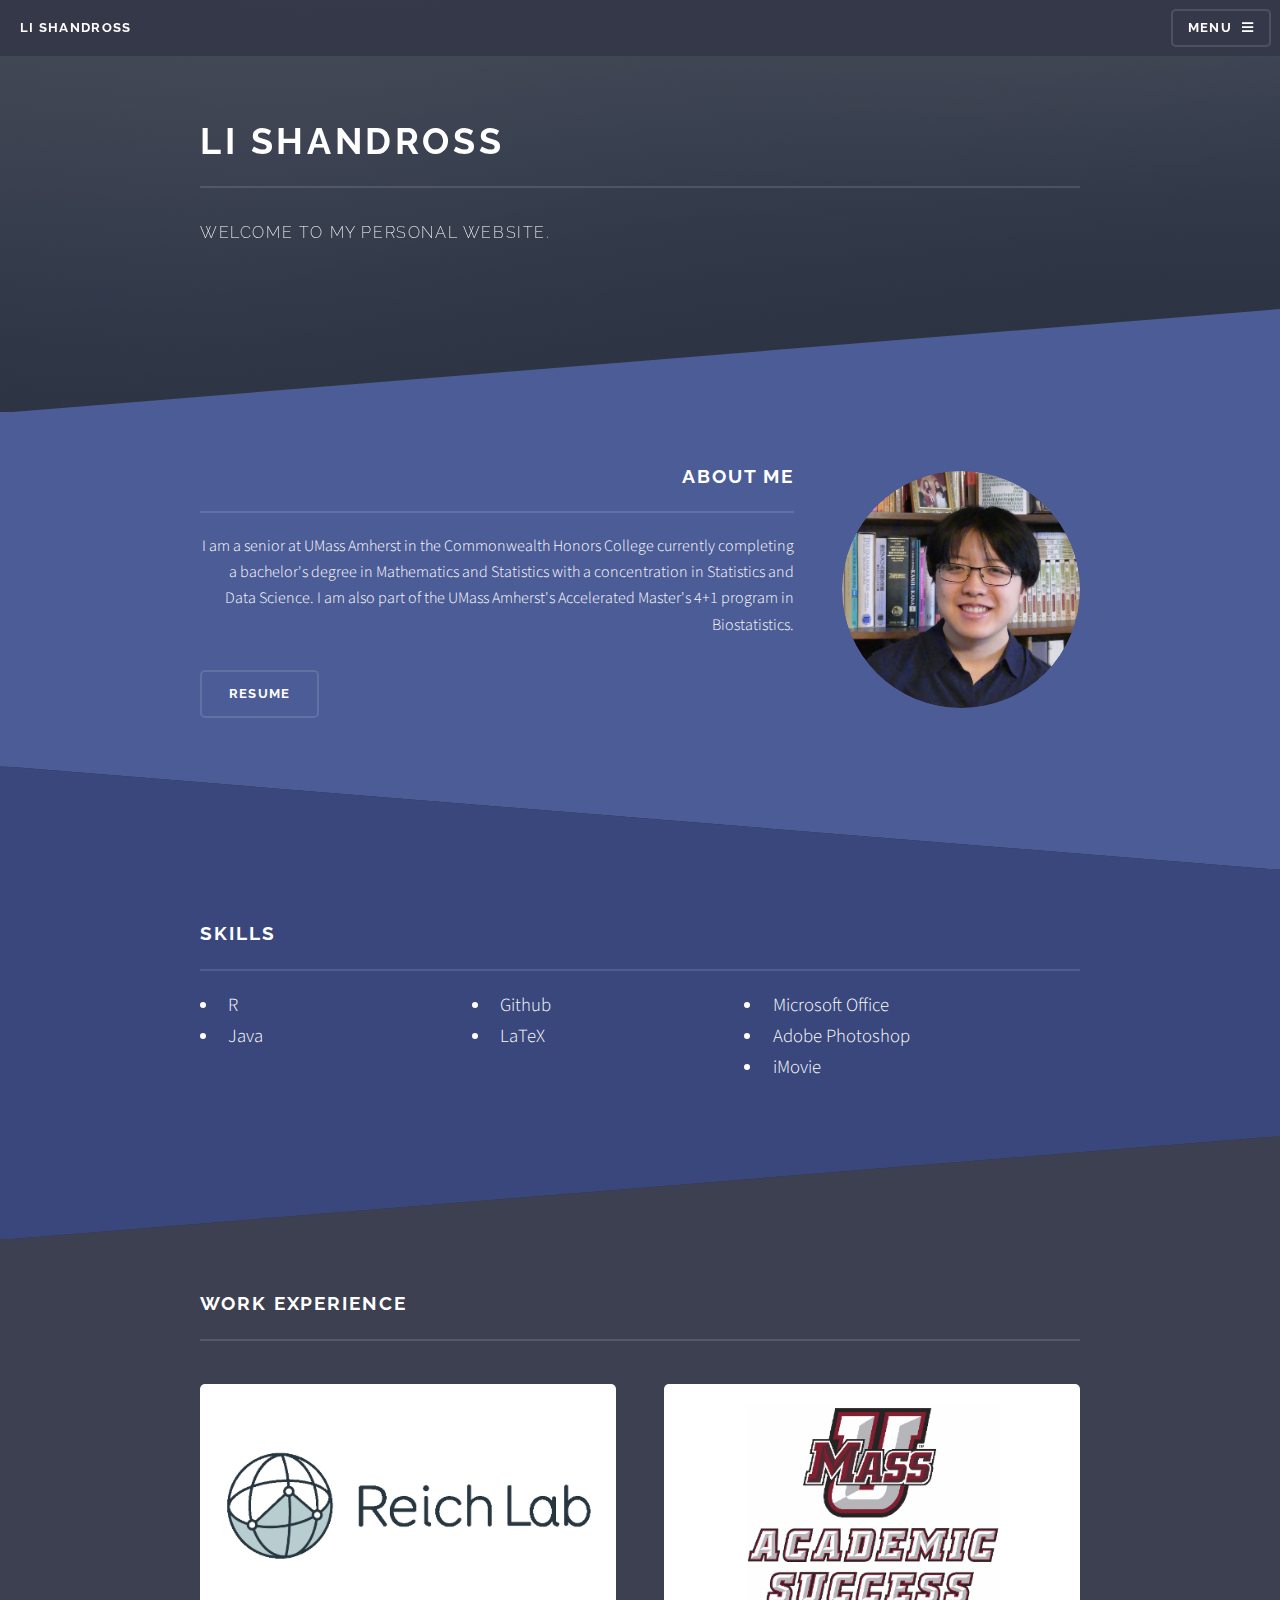
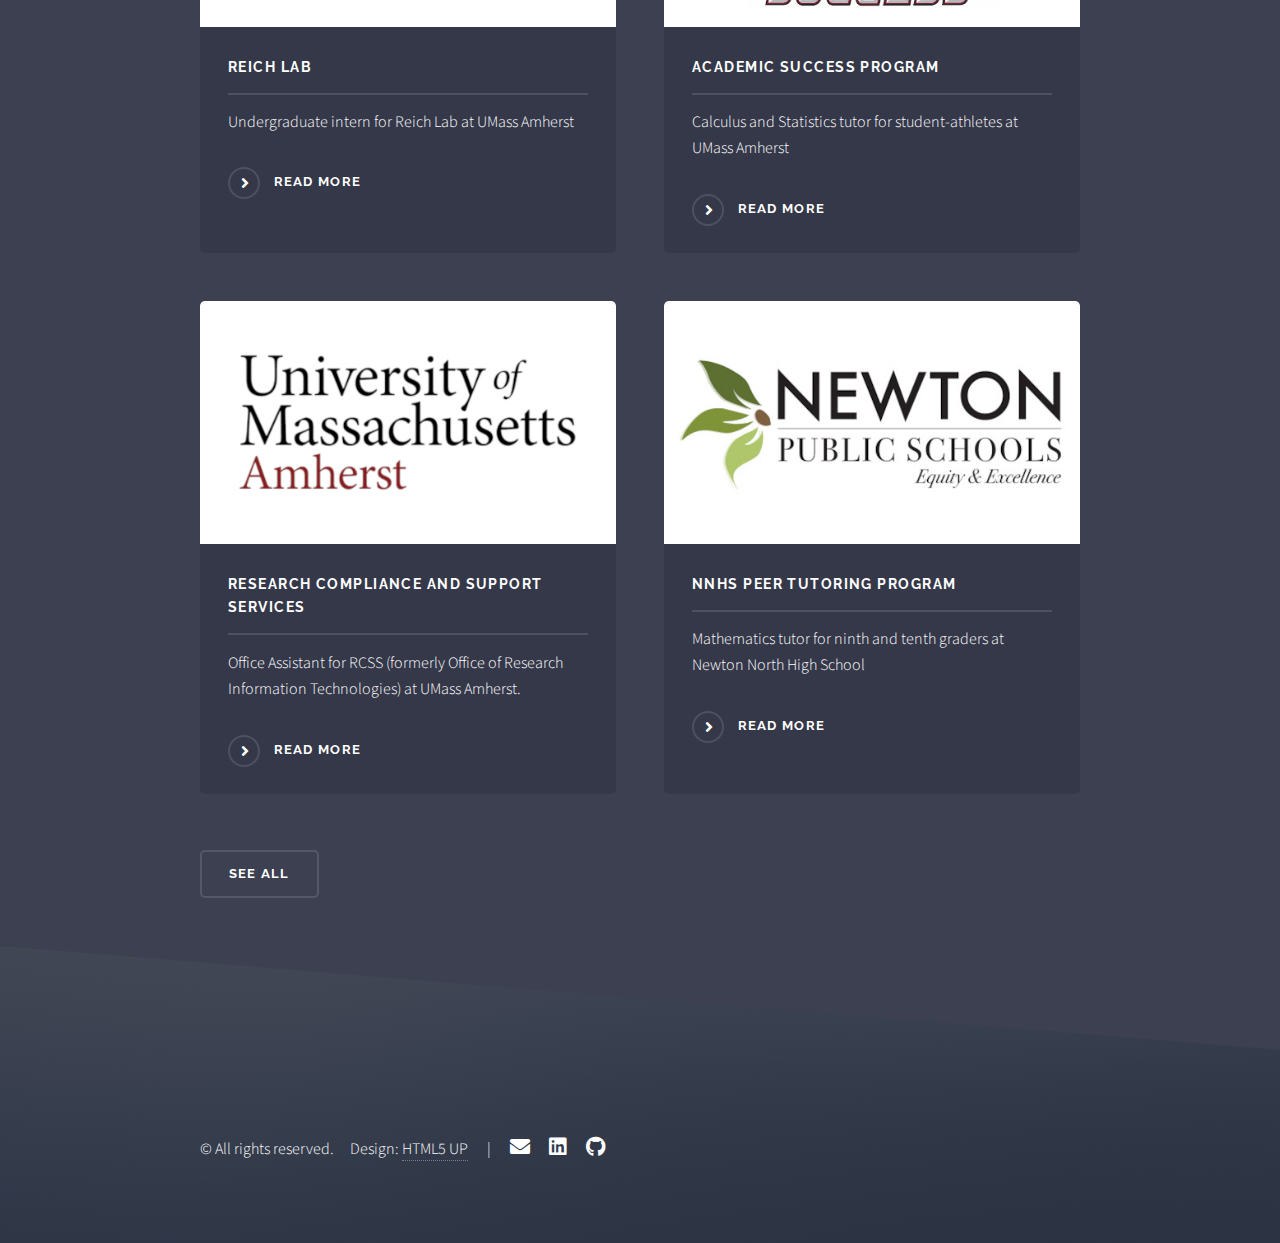
<file: index.html>
<!DOCTYPE HTML>
<!--
	Solid State by HTML5 UP
	html5up.net | @ajlkn
	Free for personal and commercial use under the CCA 3.0 license (html5up.net/license)
-->
<html>
	<head>
		<title>Li Shandross</title>
		<meta charset="utf-8" />
		<meta name="viewport" content="width=device-width, initial-scale=1, user-scalable=no" />
		<link rel="stylesheet" href="assets/css/main.css" />
		<noscript><link rel="stylesheet" href="assets/css/noscript.css" /></noscript>

	    <style>
			/* Set additional styling options for the columns */
			.column {
			float: left;
			}
		
			/* Set width length for the left, right and middle columns */
			.left {
			width: 30%;
			}
		
			.middle {
			width: 30%;
			}
			
			.right {
			width: 40%;
			}
		
			.row:after {
			content: "";
			display: table;
			clear: both;
			}
			</style>
	</head>
	
	<body class="is-preload">

		<!-- Page Wrapper -->
			<div id="page-wrapper">

				<!-- Header -->
				<header id="header">
					<h1><a href="index.html">Li Shandross</a></h1>
					<nav>
						<a href="#menu">Menu</a>
					</nav>
				</header>

			<!-- Menu -->
				<nav id="menu">
					<div class="inner">
						<h2>Menu</h2>
						<ul class="links">
							<li><a href="index.html">Home</a></li>
							<li><a href="work-experience_full.html">Work Experience</a></li>
							<li><a href="elements.html">Elements</a></li>
						</ul>
						<a href="#" class="close">Close</a>
					</div>
				</nav>

				<!-- Banner -->
					<section id="banner">
						<div class="inner">
							<h2>Li Shandross</h2>
							<p>Welcome to my personal website.</p>
						</div>
					</section>

				<!-- Wrapper -->
					<section id="wrapper">

						<!-- One -->
							<section id="one" class="wrapper spotlight style1">
								<div class="inner">
									<a href="#" class="image"><img src="images/li.jpg" alt="" /></a>
									<div class="content">
										<h2 class="major">About Me</h2>
										<p>I am a senior at UMass Amherst in the Commonwealth Honors College currently completing a bachelor's degree in Mathematics and Statistics with a concentration in Statistics and Data Science. I am also part of the UMass Amherst's Accelerated Master's 4+1 program in Biostatistics.</p>
										<ul class="actions">
											<li><a href="https://drive.google.com/file/d/1R5PAJqrBJUhFJs8yEZC_0BHCh8qfYUGZ/view?usp=sharing" class="button">Resume</a></li>
										</ul>
									</div>
								</div>
							</section>

						<!-- Two -->
							<section id="two" class="wrapper alt spotlight style4">
								<div class="inner">
									<div class="content">
										<h2 class="major">Skills</h2>
										<div class="row">
											<div class="column left">
												<ul style="font-size: 14pt;">
													<li>R</li>
													<li>Java</li>
												</ul>
											</div>
											<div class="column middle">
												<ul style="font-size: 14pt;">
													<li>Github</li>
													<li>LaTeX</li>
												</ul>
											</div>
											<div class="column right">
												<ul style="font-size: 14pt;">
													<li>Microsoft Office</li>
													<li>Adobe Photoshop</li>
													<li>iMovie</li>
												</ul>
											</div>
										</div>
									</div>
								</div>
							</section>

						<!-- Four -->
							<section id="four" class="wrapper style3">

								<div class="inner">
									<h2 class="major">Work Experience</h2>									
									<section class="features">
										<article>
											<a href="work-xp_reich-lab.html" class="image"><img src="images/reichlab-logo-scaled.jpg" alt="" /></a>
											<h3 class="major">Reich Lab</h3>
											<p>Undergraduate intern for Reich Lab at UMass Amherst</p>
											<a href="work-xp_reich-lab.html" class="special">Read more</a>
										</article>
										<article>
											<a href="work-xp_academic-success-program.html" class="image"><img src="images/umass-as-logo-scaled.jpg" alt="" /></a>
											<h3 class="major">Academic Success Program</h3>
											<p>Calculus and Statistics tutor for student-athletes at UMass Amherst</p>
											<a href=""work-xp_academic-success-program class="special	">Read more</a>
										</article>
										<article>
											<a href="#" class="image"><img src="images/umass-fullname-logo-scaled.jpg" alt="" /></a>
											<h3 class="major">Research Compliance and Support Services</h3>
											<p>Office Assistant for RCSS (formerly Office of Research Information Technologies) at UMass Amherst.</p>
											<a href="#" class="special">Read more</a>
										</article>
										<article>
											<a href="#" class="image"><img src="images/nps-logo-scaled.jpg" alt="" /></a>
											<h3 class="major">NNHS Peer Tutoring Program</h3>
											<p>Mathematics tutor for ninth and tenth graders at Newton North High School</p>
											<a href="#" class="special">Read more</a>
										</article>
									</section>
									<ul class="actions">
										<li><a href="work-experience_full.html" class="button">See All</a></li>
									</ul>
								</div>
							</section>

					</section>

				<!-- Footer -->
					<section id="footer">
						<div class="inner">
							<ul class="icons">
								<li>&copy; All rights reserved.</li><li>Design: <a href="http://html5up.net">HTML5 UP</a></li>
								<li> | </li>
								<li><a href="mailto:lshandross@umass.edu" class="icon solid fa-envelope"><span class="label">Envelope</span></a></li>
								<li><a href="https://linkedin.com/in/li-shandross" class="icon brands fa-linkedin"><span class="label">Linked-In</span></a></li>
								<li><a href="https://github.com/lshandross" class="icon brands fa-github"><span class="label">Github</span></a></li>
							</ul>							
						</div>
					</section>

			</div>

		<!-- Scripts -->
			<script src="assets/js/jquery.min.js"></script>
			<script src="assets/js/jquery.scrollex.min.js"></script>
			<script src="assets/js/browser.min.js"></script>
			<script src="assets/js/breakpoints.min.js"></script>
			<script src="assets/js/util.js"></script>
			<script src="assets/js/main.js"></script>

	</body>
</html>
</file>
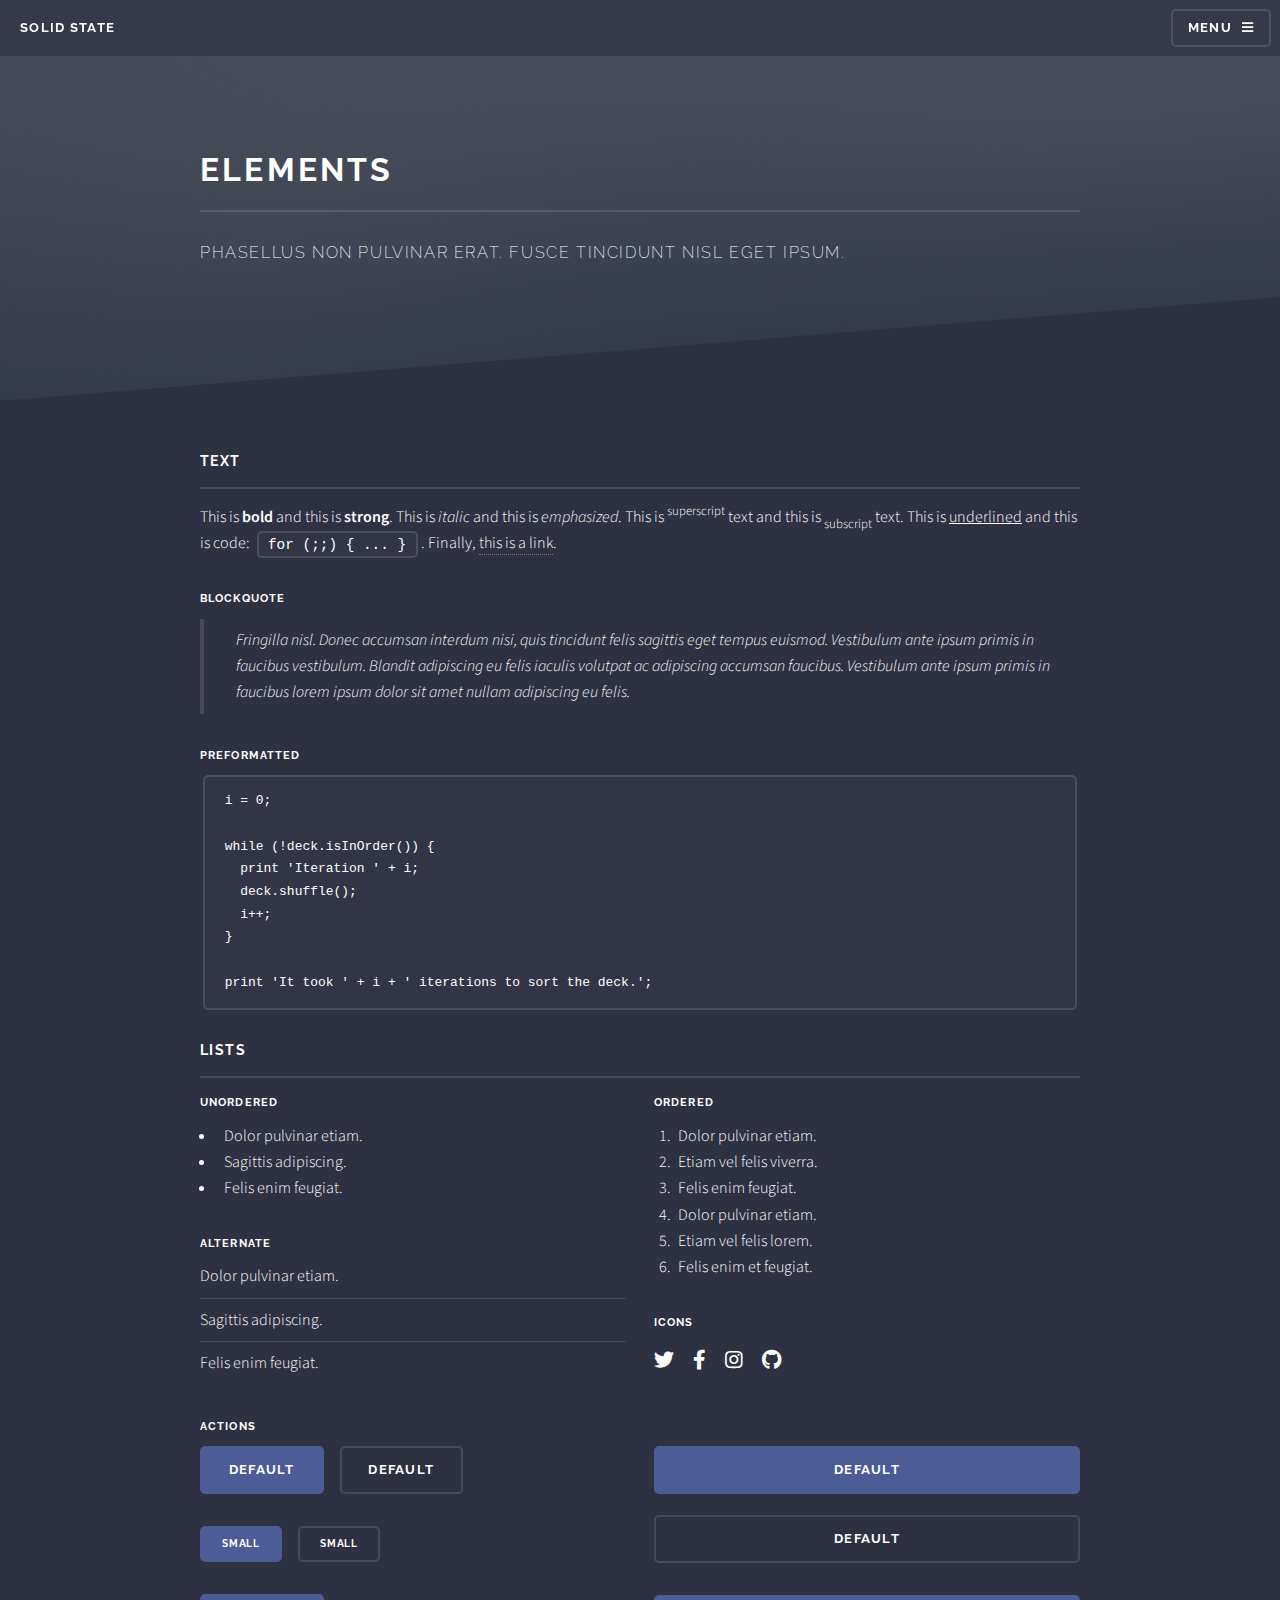
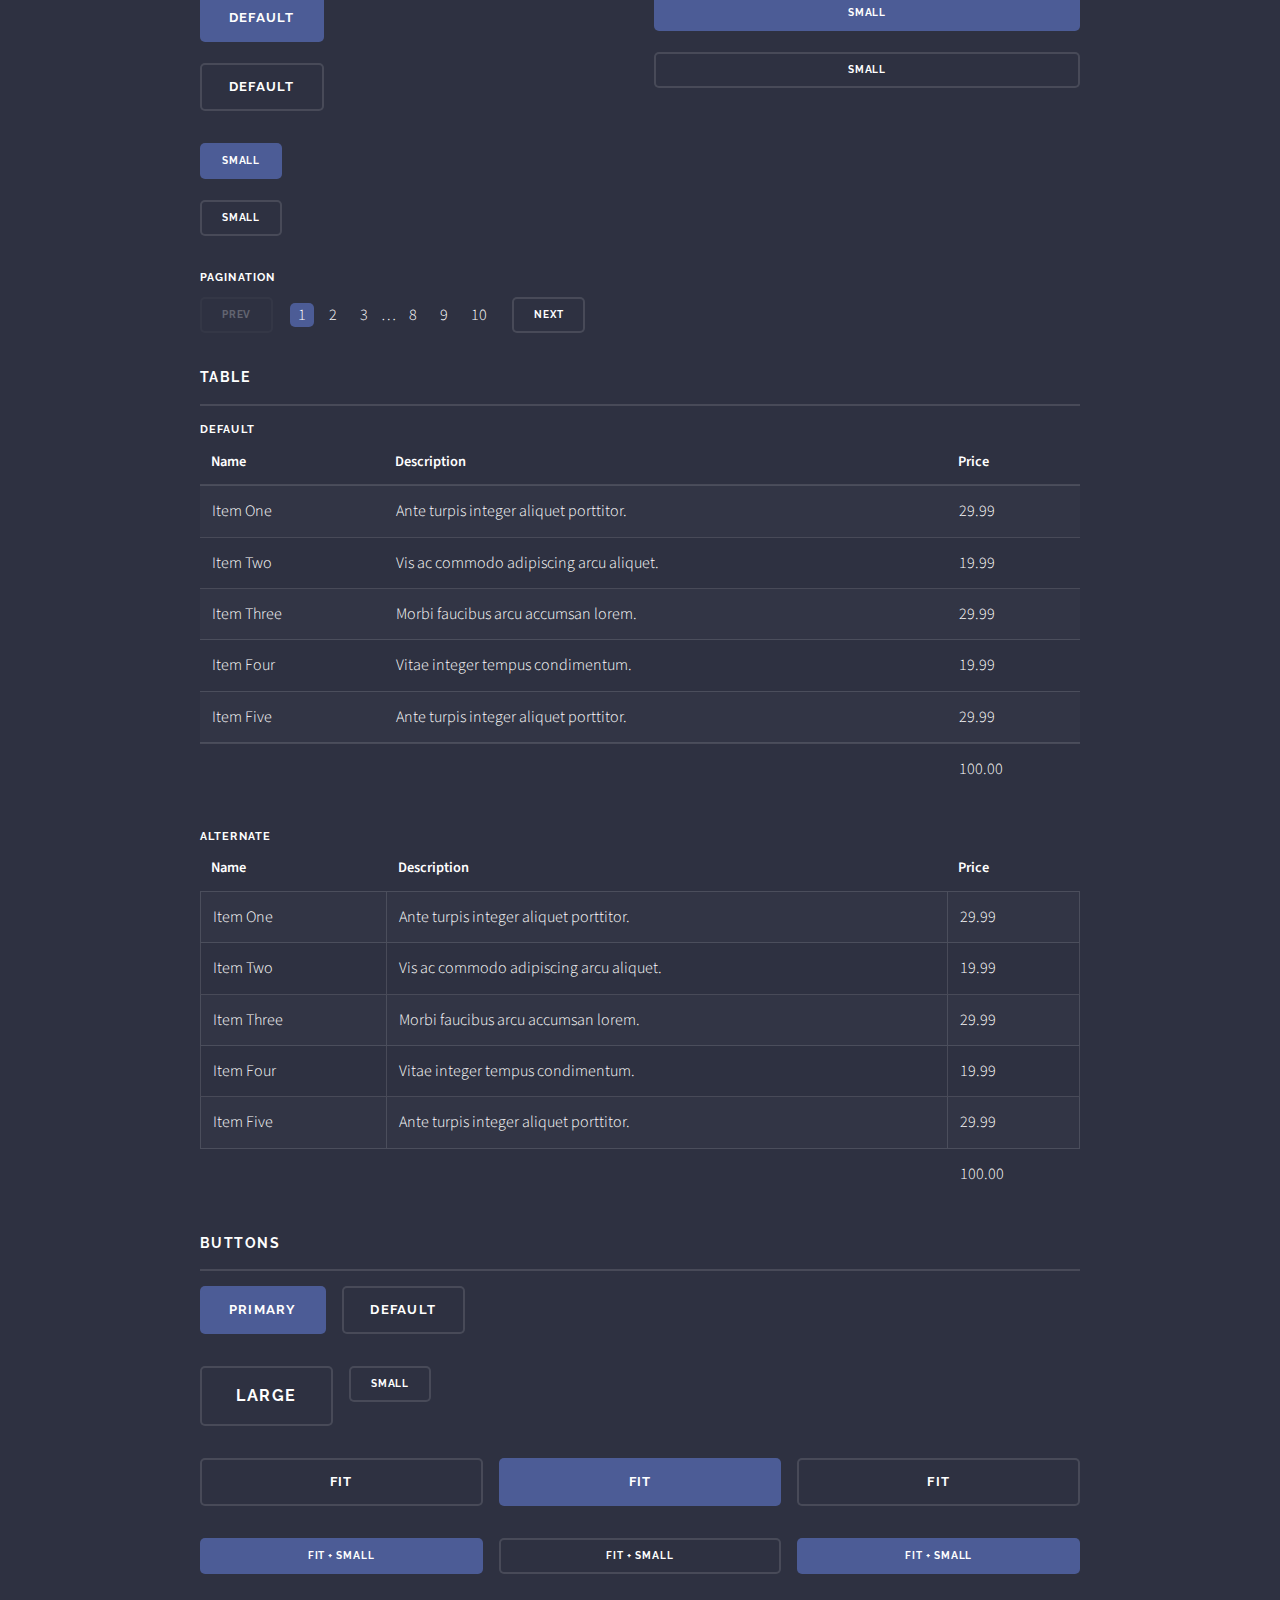
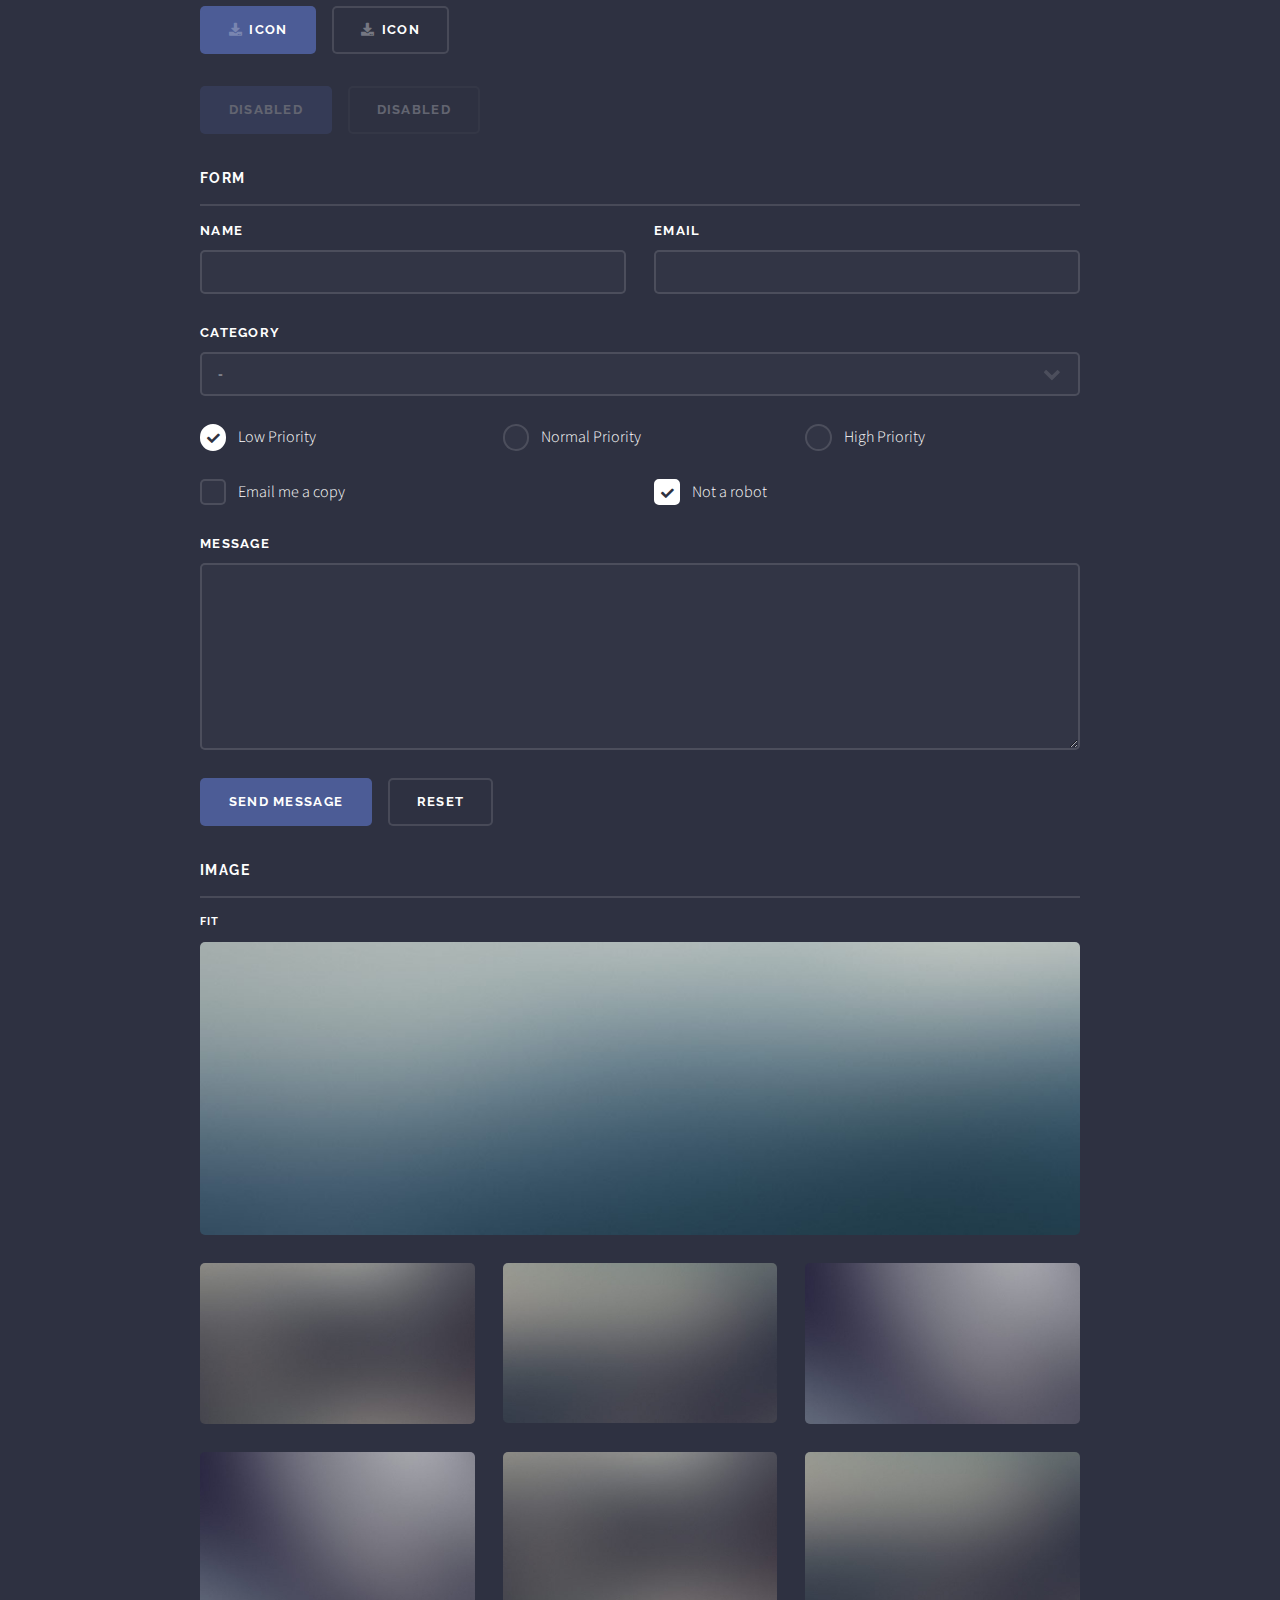
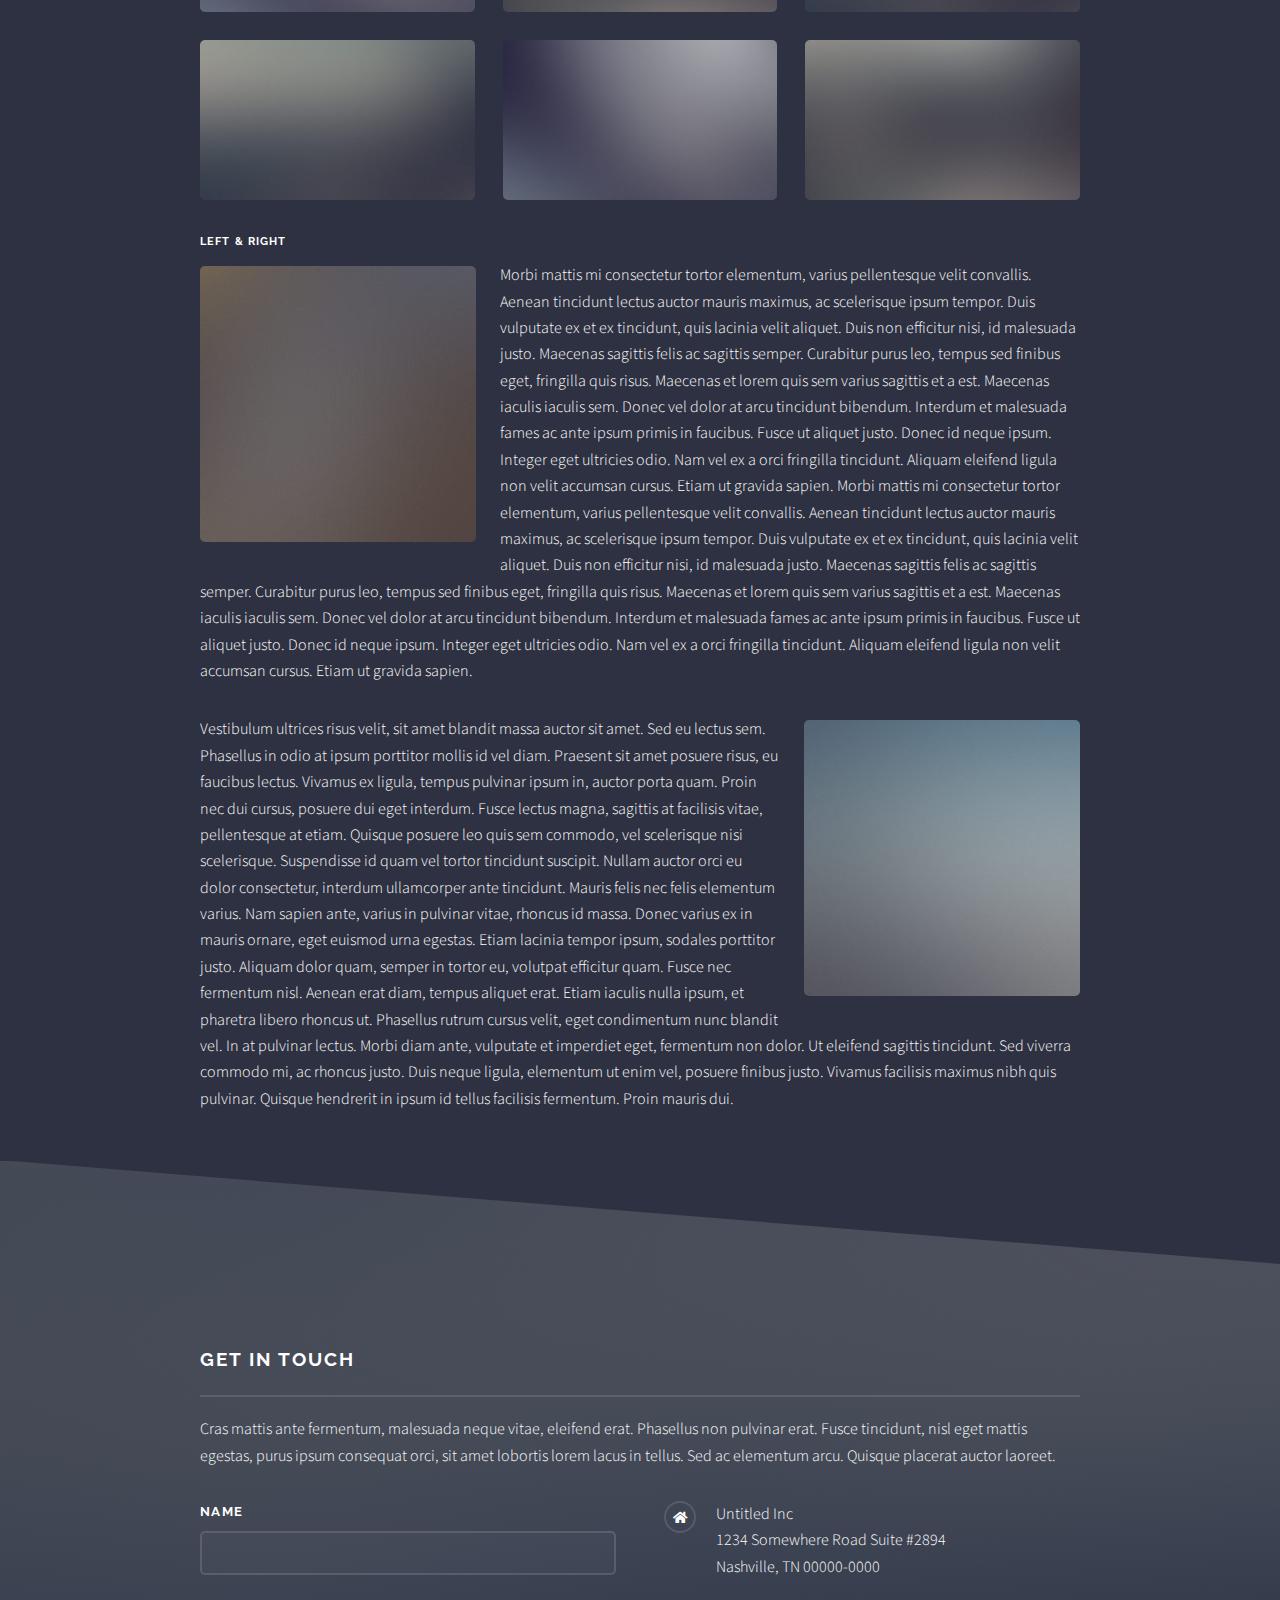
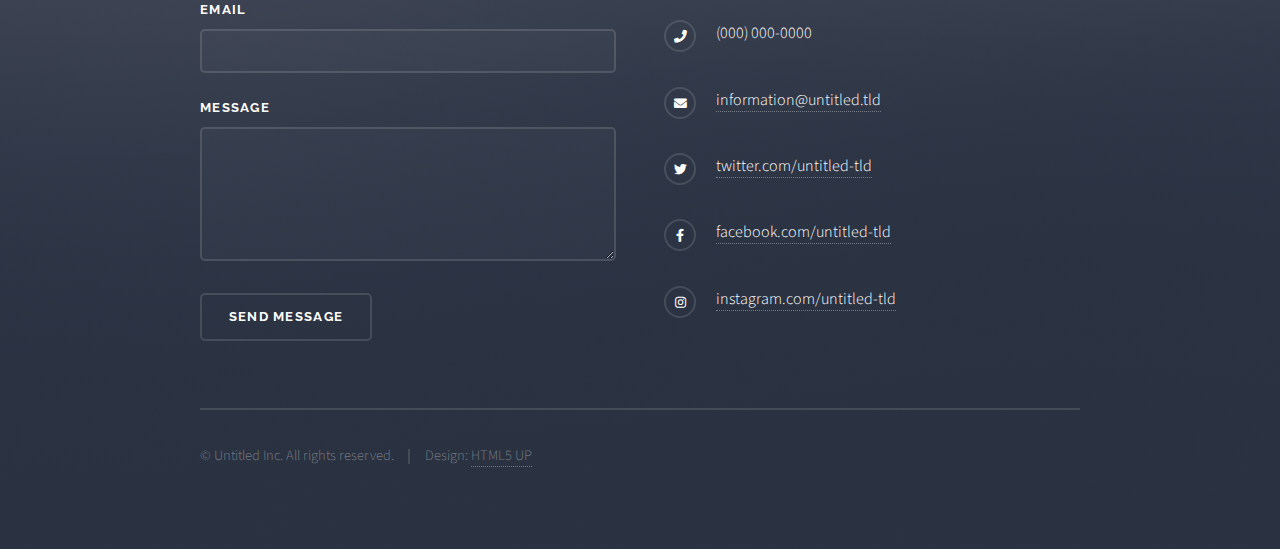
<file: elements.html>
<!DOCTYPE HTML>
<!--
	Solid State by HTML5 UP
	html5up.net | @ajlkn
	Free for personal and commercial use under the CCA 3.0 license (html5up.net/license)
-->
<html>
	<head>
		<title>Elements - Solid State by HTML5 UP</title>
		<meta charset="utf-8" />
		<meta name="viewport" content="width=device-width, initial-scale=1, user-scalable=no" />
		<link rel="stylesheet" href="assets/css/main.css" />
		<noscript><link rel="stylesheet" href="assets/css/noscript.css" /></noscript>
	</head>
	<body class="is-preload">

		<!-- Page Wrapper -->
			<div id="page-wrapper">

				<!-- Header -->
					<header id="header">
						<h1><a href="index.html">Solid State</a></h1>
						<nav>
							<a href="#menu">Menu</a>
						</nav>
					</header>

				<!-- Menu -->
					<nav id="menu">
						<div class="inner">
							<h2>Menu</h2>
							<ul class="links">
								<li><a href="index.html">Home</a></li>
								<li><a href="generic.html">Generic</a></li>
								<li><a href="elements.html">Elements</a></li>
								<li><a href="#">Log In</a></li>
								<li><a href="#">Sign Up</a></li>
							</ul>
							<a href="#" class="close">Close</a>
						</div>
					</nav>

				<!-- Wrapper -->
					<section id="wrapper">
						<header>
							<div class="inner">
								<h2>Elements</h2>
								<p>Phasellus non pulvinar erat. Fusce tincidunt nisl eget ipsum.</p>
							</div>
						</header>

						<!-- Content -->
							<div class="wrapper">
								<div class="inner">

									<section>
										<h3 class="major">Text</h3>
										<p>This is <b>bold</b> and this is <strong>strong</strong>. This is <i>italic</i> and this is <em>emphasized</em>.
										This is <sup>superscript</sup> text and this is <sub>subscript</sub> text.
										This is <u>underlined</u> and this is code: <code>for (;;) { ... }</code>. Finally, <a href="#">this is a link</a>.</p>
										<h4>Blockquote</h4>
										<blockquote>Fringilla nisl. Donec accumsan interdum nisi, quis tincidunt felis sagittis eget tempus euismod. Vestibulum ante ipsum primis in faucibus vestibulum. Blandit adipiscing eu felis iaculis volutpat ac adipiscing accumsan faucibus. Vestibulum ante ipsum primis in faucibus lorem ipsum dolor sit amet nullam adipiscing eu felis.</blockquote>
										<h4>Preformatted</h4>
										<pre><code>i = 0;

while (!deck.isInOrder()) {
  print 'Iteration ' + i;
  deck.shuffle();
  i++;
}

print 'It took ' + i + ' iterations to sort the deck.';</code></pre>
									</section>

									<section>
										<h3 class="major">Lists</h3>
										<div class="row">
											<div class="col-6 col-12-medium">
												<h4>Unordered</h4>
												<ul>
													<li>Dolor pulvinar etiam.</li>
													<li>Sagittis adipiscing.</li>
													<li>Felis enim feugiat.</li>
												</ul>
												<h4>Alternate</h4>
												<ul class="alt">
													<li>Dolor pulvinar etiam.</li>
													<li>Sagittis adipiscing.</li>
													<li>Felis enim feugiat.</li>
												</ul>
											</div>
											<div class="col-6 col-12-medium">
												<h4>Ordered</h4>
												<ol>
													<li>Dolor pulvinar etiam.</li>
													<li>Etiam vel felis viverra.</li>
													<li>Felis enim feugiat.</li>
													<li>Dolor pulvinar etiam.</li>
													<li>Etiam vel felis lorem.</li>
													<li>Felis enim et feugiat.</li>
												</ol>
												<h4>Icons</h4>
												<ul class="icons">
													<li><a href="#" class="icon brands fa-twitter"><span class="label">Twitter</span></a></li>
													<li><a href="#" class="icon brands fa-facebook-f"><span class="label">Facebook</span></a></li>
													<li><a href="#" class="icon brands fa-instagram"><span class="label">Instagram</span></a></li>
													<li><a href="#" class="icon brands fa-github"><span class="label">Github</span></a></li>
												</ul>
											</div>
										</div>
										<h4>Actions</h4>
										<div class="row">
											<div class="col-6 col-12-medium">
												<ul class="actions">
													<li><a href="#" class="button primary">Default</a></li>
													<li><a href="#" class="button">Default</a></li>
												</ul>
												<ul class="actions small">
													<li><a href="#" class="button primary small">Small</a></li>
													<li><a href="#" class="button small">Small</a></li>
												</ul>
												<ul class="actions stacked">
													<li><a href="#" class="button primary">Default</a></li>
													<li><a href="#" class="button">Default</a></li>
												</ul>
												<ul class="actions stacked small">
													<li><a href="#" class="button primary small">Small</a></li>
													<li><a href="#" class="button small">Small</a></li>
												</ul>
											</div>
											<div class="col-6 col-12-medium">
												<ul class="actions stacked">
													<li><a href="#" class="button primary fit">Default</a></li>
													<li><a href="#" class="button fit">Default</a></li>
												</ul>
												<ul class="actions stacked small">
													<li><a href="#" class="button primary small fit">Small</a></li>
													<li><a href="#" class="button small fit">Small</a></li>
												</ul>
											</div>
										</div>
										<h4>Pagination</h4>
										<ul class="pagination">
											<li><span class="button small disabled">Prev</span></li>
											<li><a href="#" class="page active">1</a></li>
											<li><a href="#" class="page">2</a></li>
											<li><a href="#" class="page">3</a></li>
											<li><span>&hellip;</span></li>
											<li><a href="#" class="page">8</a></li>
											<li><a href="#" class="page">9</a></li>
											<li><a href="#" class="page">10</a></li>
											<li><a href="#" class="button small">Next</a></li>
										</ul>
									</section>

									<section>
										<h3 class="major">Table</h3>
										<h4>Default</h4>
										<div class="table-wrapper">
											<table>
												<thead>
													<tr>
														<th>Name</th>
														<th>Description</th>
														<th>Price</th>
													</tr>
												</thead>
												<tbody>
													<tr>
														<td>Item One</td>
														<td>Ante turpis integer aliquet porttitor.</td>
														<td>29.99</td>
													</tr>
													<tr>
														<td>Item Two</td>
														<td>Vis ac commodo adipiscing arcu aliquet.</td>
														<td>19.99</td>
													</tr>
													<tr>
														<td>Item Three</td>
														<td> Morbi faucibus arcu accumsan lorem.</td>
														<td>29.99</td>
													</tr>
													<tr>
														<td>Item Four</td>
														<td>Vitae integer tempus condimentum.</td>
														<td>19.99</td>
													</tr>
													<tr>
														<td>Item Five</td>
														<td>Ante turpis integer aliquet porttitor.</td>
														<td>29.99</td>
													</tr>
												</tbody>
												<tfoot>
													<tr>
														<td colspan="2"></td>
														<td>100.00</td>
													</tr>
												</tfoot>
											</table>
										</div>

										<h4>Alternate</h4>
										<div class="table-wrapper">
											<table class="alt">
												<thead>
													<tr>
														<th>Name</th>
														<th>Description</th>
														<th>Price</th>
													</tr>
												</thead>
												<tbody>
													<tr>
														<td>Item One</td>
														<td>Ante turpis integer aliquet porttitor.</td>
														<td>29.99</td>
													</tr>
													<tr>
														<td>Item Two</td>
														<td>Vis ac commodo adipiscing arcu aliquet.</td>
														<td>19.99</td>
													</tr>
													<tr>
														<td>Item Three</td>
														<td> Morbi faucibus arcu accumsan lorem.</td>
														<td>29.99</td>
													</tr>
													<tr>
														<td>Item Four</td>
														<td>Vitae integer tempus condimentum.</td>
														<td>19.99</td>
													</tr>
													<tr>
														<td>Item Five</td>
														<td>Ante turpis integer aliquet porttitor.</td>
														<td>29.99</td>
													</tr>
												</tbody>
												<tfoot>
													<tr>
														<td colspan="2"></td>
														<td>100.00</td>
													</tr>
												</tfoot>
											</table>
										</div>
									</section>

									<section>
										<h3 class="major">Buttons</h3>
										<ul class="actions">
											<li><a href="#" class="button primary">Primary</a></li>
											<li><a href="#" class="button">Default</a></li>
										</ul>
										<ul class="actions">
											<li><a href="#" class="button large">Large</a></li>
											<li><a href="#" class="button small">Small</a></li>
										</ul>
										<ul class="actions fit">
											<li><a href="#" class="button fit">Fit</a></li>
											<li><a href="#" class="button primary fit">Fit</a></li>
											<li><a href="#" class="button fit">Fit</a></li>
										</ul>
										<ul class="actions fit small">
											<li><a href="#" class="button primary fit small">Fit + Small</a></li>
											<li><a href="#" class="button fit small">Fit + Small</a></li>
											<li><a href="#" class="button primary fit small">Fit + Small</a></li>
										</ul>
										<ul class="actions">
											<li><a href="#" class="button primary icon solid fa-download">Icon</a></li>
											<li><a href="#" class="button icon solid fa-download">Icon</a></li>
										</ul>
										<ul class="actions">
											<li><span class="button primary disabled">Disabled</span></li>
											<li><span class="button disabled">Disabled</span></li>
										</ul>
									</section>

									<section>
										<h3 class="major">Form</h3>
										<form method="post" action="#">
											<div class="row gtr-uniform">
												<div class="col-6 col-12-xsmall">
													<label for="demo-name">Name</label>
													<input type="text" name="demo-name" id="demo-name" value="" />
												</div>
												<div class="col-6 col-12-xsmall">
													<label for="demo-email">Email</label>
													<input type="email" name="demo-email" id="demo-email" value="" />
												</div>
												<div class="col-12">
													<label for="demo-category">Category</label>
													<select name="demo-category" id="demo-category">
														<option value="">-</option>
														<option value="1">Manufacturing</option>
														<option value="1">Shipping</option>
														<option value="1">Administration</option>
														<option value="1">Human Resources</option>
													</select>
												</div>
												<div class="col-4 col-12-small">
													<input type="radio" id="demo-priority-low" name="demo-priority" checked>
													<label for="demo-priority-low">Low Priority</label>
												</div>
												<div class="col-4 col-12-small">
													<input type="radio" id="demo-priority-normal" name="demo-priority">
													<label for="demo-priority-normal">Normal Priority</label>
												</div>
												<div class="col-4 col-12-small">
													<input type="radio" id="demo-priority-high" name="demo-priority">
													<label for="demo-priority-high">High Priority</label>
												</div>
												<div class="col-6 col-12-small">
													<input type="checkbox" id="demo-copy" name="demo-copy">
													<label for="demo-copy">Email me a copy</label>
												</div>
												<div class="col-6 col-12-small">
													<input type="checkbox" id="demo-human" name="demo-human" checked>
													<label for="demo-human">Not a robot</label>
												</div>
												<div class="col-12">
													<label for="demo-message">Message</label>
													<textarea name="demo-message" id="demo-message" rows="6"></textarea>
												</div>
												<div class="col-12">
													<ul class="actions">
														<li><input type="submit" value="Send Message" class="primary" /></li>
														<li><input type="reset" value="Reset" /></li>
													</ul>
												</div>
											</div>
										</form>
									</section>

									<section>
										<h3 class="major">Image</h3>
										<h4>Fit</h4>
										<div class="box alt">
											<div class="row gtr-uniform">
												<div class="col-12"><span class="image fit"><img src="images/pic08.jpg" alt="" /></span></div>
												<div class="col-4"><span class="image fit"><img src="images/pic05.jpg" alt="" /></span></div>
												<div class="col-4"><span class="image fit"><img src="images/pic06.jpg" alt="" /></span></div>
												<div class="col-4"><span class="image fit"><img src="images/pic07.jpg" alt="" /></span></div>
												<div class="col-4"><span class="image fit"><img src="images/pic07.jpg" alt="" /></span></div>
												<div class="col-4"><span class="image fit"><img src="images/pic05.jpg" alt="" /></span></div>
												<div class="col-4"><span class="image fit"><img src="images/pic06.jpg" alt="" /></span></div>
												<div class="col-4"><span class="image fit"><img src="images/pic06.jpg" alt="" /></span></div>
												<div class="col-4"><span class="image fit"><img src="images/pic07.jpg" alt="" /></span></div>
												<div class="col-4"><span class="image fit"><img src="images/pic05.jpg" alt="" /></span></div>
											</div>
										</div>
										<h4>Left &amp; Right</h4>
										<p><span class="image left"><img src="images/pic01.jpg" alt="" /></span>Morbi mattis mi consectetur tortor elementum, varius pellentesque velit convallis. Aenean tincidunt lectus auctor mauris maximus, ac scelerisque ipsum tempor. Duis vulputate ex et ex tincidunt, quis lacinia velit aliquet. Duis non efficitur nisi, id malesuada justo. Maecenas sagittis felis ac sagittis semper. Curabitur purus leo, tempus sed finibus eget, fringilla quis risus. Maecenas et lorem quis sem varius sagittis et a est. Maecenas iaculis iaculis sem. Donec vel dolor at arcu tincidunt bibendum. Interdum et malesuada fames ac ante ipsum primis in faucibus. Fusce ut aliquet justo. Donec id neque ipsum. Integer eget ultricies odio. Nam vel ex a orci fringilla tincidunt. Aliquam eleifend ligula non velit accumsan cursus. Etiam ut gravida sapien. Morbi mattis mi consectetur tortor elementum, varius pellentesque velit convallis. Aenean tincidunt lectus auctor mauris maximus, ac scelerisque ipsum tempor. Duis vulputate ex et ex tincidunt, quis lacinia velit aliquet. Duis non efficitur nisi, id malesuada justo. Maecenas sagittis felis ac sagittis semper. Curabitur purus leo, tempus sed finibus eget, fringilla quis risus. Maecenas et lorem quis sem varius sagittis et a est. Maecenas iaculis iaculis sem. Donec vel dolor at arcu tincidunt bibendum. Interdum et malesuada fames ac ante ipsum primis in faucibus. Fusce ut aliquet justo. Donec id neque ipsum. Integer eget ultricies odio. Nam vel ex a orci fringilla tincidunt. Aliquam eleifend ligula non velit accumsan cursus. Etiam ut gravida sapien.</p>
										<p><span class="image right"><img src="images/pic02.jpg" alt="" /></span>Vestibulum ultrices risus velit, sit amet blandit massa auctor sit amet. Sed eu lectus sem. Phasellus in odio at ipsum porttitor mollis id vel diam. Praesent sit amet posuere risus, eu faucibus lectus. Vivamus ex ligula, tempus pulvinar ipsum in, auctor porta quam. Proin nec dui cursus, posuere dui eget interdum. Fusce lectus magna, sagittis at facilisis vitae, pellentesque at etiam. Quisque posuere leo quis sem commodo, vel scelerisque nisi scelerisque. Suspendisse id quam vel tortor tincidunt suscipit. Nullam auctor orci eu dolor consectetur, interdum ullamcorper ante tincidunt. Mauris felis nec felis elementum varius. Nam sapien ante, varius in pulvinar vitae, rhoncus id massa. Donec varius ex in mauris ornare, eget euismod urna egestas. Etiam lacinia tempor ipsum, sodales porttitor justo. Aliquam dolor quam, semper in tortor eu, volutpat efficitur quam. Fusce nec fermentum nisl. Aenean erat diam, tempus aliquet erat. Etiam iaculis nulla ipsum, et pharetra libero rhoncus ut. Phasellus rutrum cursus velit, eget condimentum nunc blandit vel. In at pulvinar lectus. Morbi diam ante, vulputate et imperdiet eget, fermentum non dolor. Ut eleifend sagittis tincidunt. Sed viverra commodo mi, ac rhoncus justo. Duis neque ligula, elementum ut enim vel, posuere finibus justo. Vivamus facilisis maximus nibh quis pulvinar. Quisque hendrerit in ipsum id tellus facilisis fermentum. Proin mauris dui.</p>
									</section>

								</div>
							</div>

					</section>

				<!-- Footer -->
					<section id="footer">
						<div class="inner">
							<h2 class="major">Get in touch</h2>
							<p>Cras mattis ante fermentum, malesuada neque vitae, eleifend erat. Phasellus non pulvinar erat. Fusce tincidunt, nisl eget mattis egestas, purus ipsum consequat orci, sit amet lobortis lorem lacus in tellus. Sed ac elementum arcu. Quisque placerat auctor laoreet.</p>
							<form method="post" action="#">
								<div class="fields">
									<div class="field">
										<label for="name">Name</label>
										<input type="text" name="name" id="name" />
									</div>
									<div class="field">
										<label for="email">Email</label>
										<input type="email" name="email" id="email" />
									</div>
									<div class="field">
										<label for="message">Message</label>
										<textarea name="message" id="message" rows="4"></textarea>
									</div>
								</div>
								<ul class="actions">
									<li><input type="submit" value="Send Message" /></li>
								</ul>
							</form>
							<ul class="contact">
								<li class="icon solid fa-home">
									Untitled Inc<br />
									1234 Somewhere Road Suite #2894<br />
									Nashville, TN 00000-0000
								</li>
								<li class="icon solid fa-phone">(000) 000-0000</li>
								<li class="icon solid fa-envelope"><a href="#">information@untitled.tld</a></li>
								<li class="icon brands fa-twitter"><a href="#">twitter.com/untitled-tld</a></li>
								<li class="icon brands fa-facebook-f"><a href="#">facebook.com/untitled-tld</a></li>
								<li class="icon brands fa-instagram"><a href="#">instagram.com/untitled-tld</a></li>
							</ul>
							<ul class="copyright">
								<li>&copy; Untitled Inc. All rights reserved.</li><li>Design: <a href="http://html5up.net">HTML5 UP</a></li>
							</ul>
						</div>
					</section>

			</div>

		<!-- Scripts -->
			<script src="assets/js/jquery.min.js"></script>
			<script src="assets/js/jquery.scrollex.min.js"></script>
			<script src="assets/js/browser.min.js"></script>
			<script src="assets/js/breakpoints.min.js"></script>
			<script src="assets/js/util.js"></script>
			<script src="assets/js/main.js"></script>

	</body>
</html>
</file>
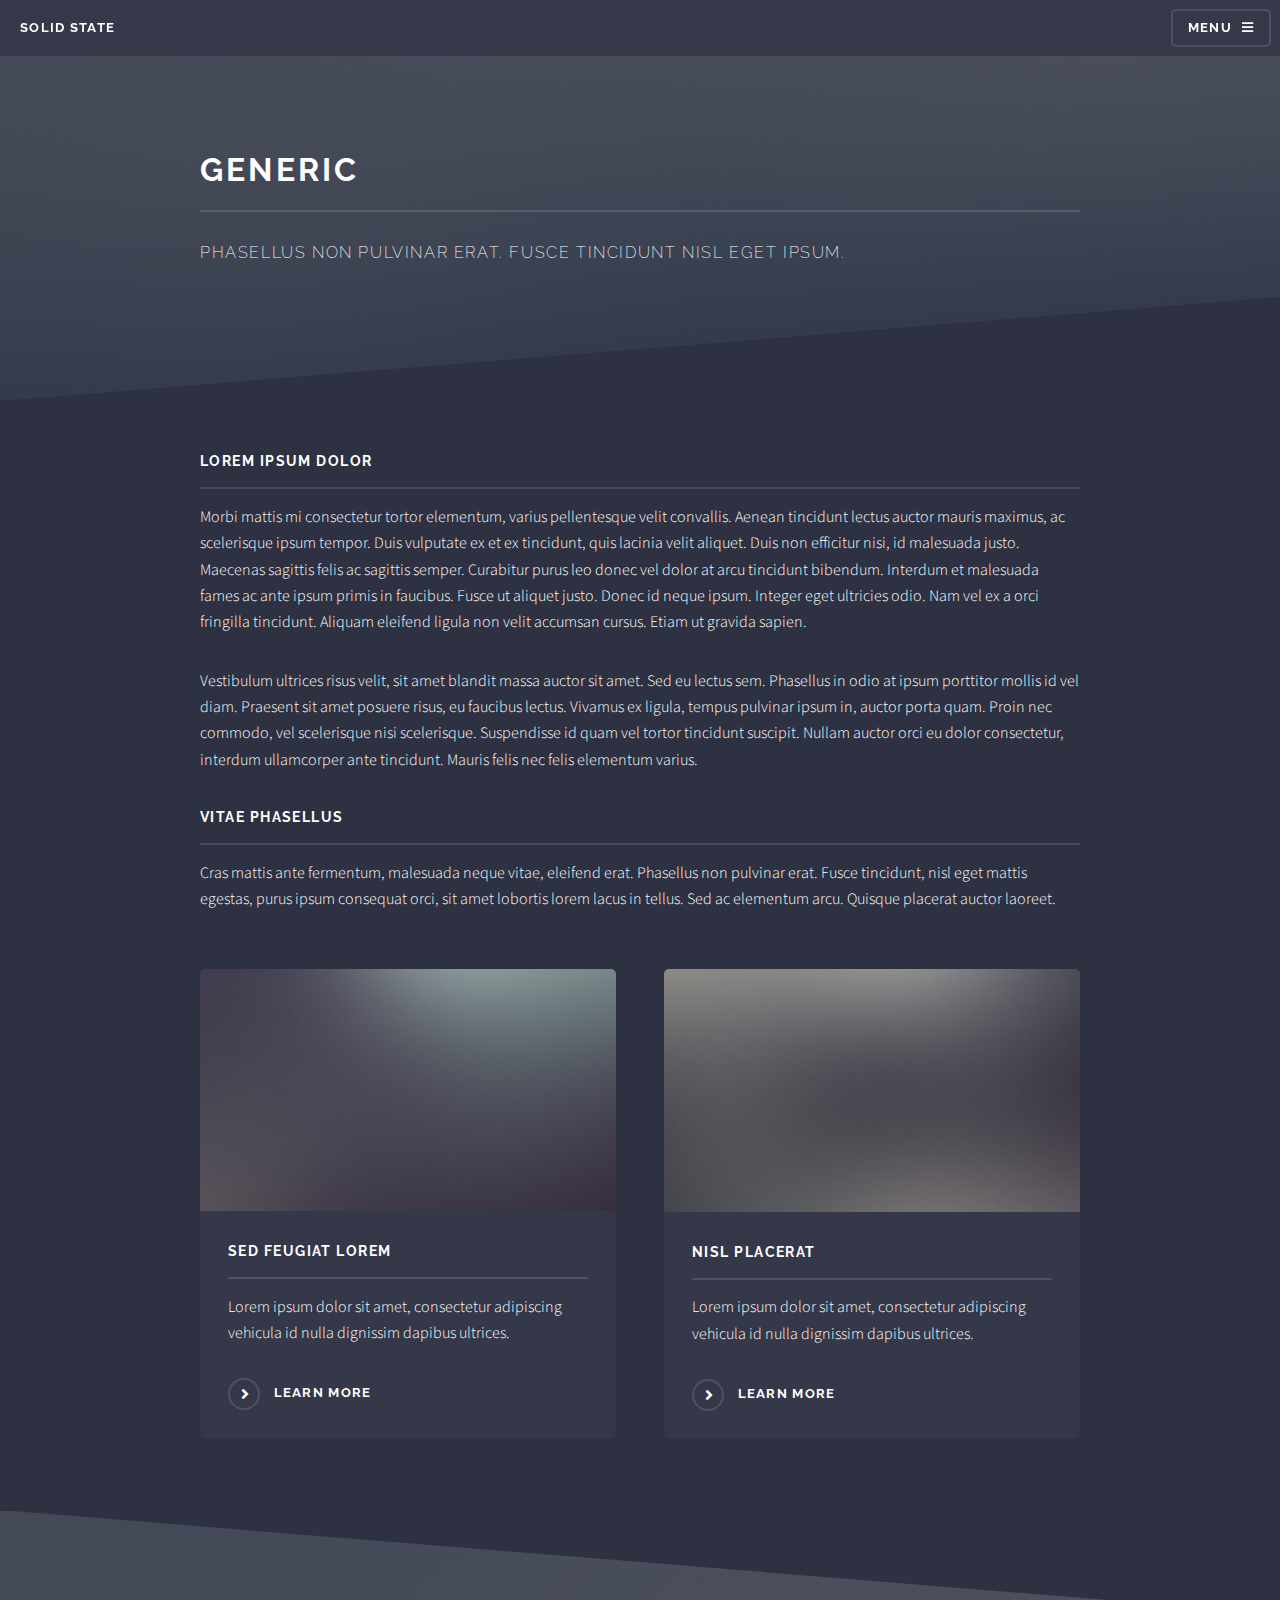
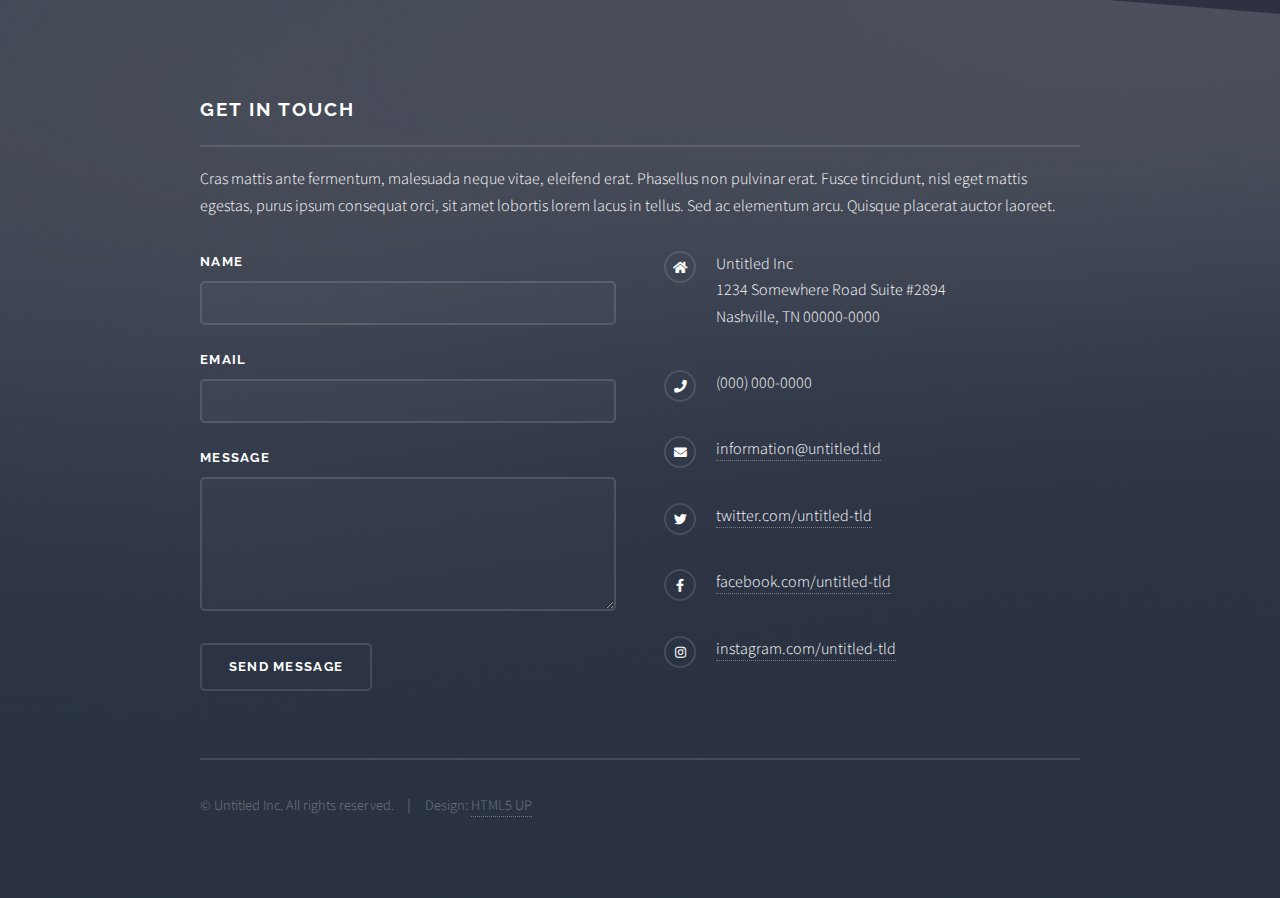
<file: generic.html>
<!DOCTYPE HTML>
<!--
	Solid State by HTML5 UP
	html5up.net | @ajlkn
	Free for personal and commercial use under the CCA 3.0 license (html5up.net/license)
-->
<html>
	<head>
		<title>Generic - Solid State by HTML5 UP</title>
		<meta charset="utf-8" />
		<meta name="viewport" content="width=device-width, initial-scale=1, user-scalable=no" />
		<link rel="stylesheet" href="assets/css/main.css" />
		<noscript><link rel="stylesheet" href="assets/css/noscript.css" /></noscript>
	</head>
	<body class="is-preload">

		<!-- Page Wrapper -->
			<div id="page-wrapper">

				<!-- Header -->
					<header id="header">
						<h1><a href="index.html">Solid State</a></h1>
						<nav>
							<a href="#menu">Menu</a>
						</nav>
					</header>

				<!-- Menu -->
					<nav id="menu">
						<div class="inner">
							<h2>Menu</h2>
							<ul class="links">
								<li><a href="index.html">Home</a></li>
								<li><a href="generic.html">Generic</a></li>
								<li><a href="elements.html">Elements</a></li>
								<li><a href="#">Log In</a></li>
								<li><a href="#">Sign Up</a></li>
							</ul>
							<a href="#" class="close">Close</a>
						</div>
					</nav>

				<!-- Wrapper -->
					<section id="wrapper">
						<header>
							<div class="inner">
								<h2>Generic</h2>
								<p>Phasellus non pulvinar erat. Fusce tincidunt nisl eget ipsum.</p>
							</div>
						</header>

						<!-- Content -->
							<div class="wrapper">
								<div class="inner">

									<h3 class="major">Lorem ipsum dolor</h3>
									<p>Morbi mattis mi consectetur tortor elementum, varius pellentesque velit convallis. Aenean tincidunt lectus auctor mauris maximus, ac scelerisque ipsum tempor. Duis vulputate ex et ex tincidunt, quis lacinia velit aliquet. Duis non efficitur nisi, id malesuada justo. Maecenas sagittis felis ac sagittis semper. Curabitur purus leo donec vel dolor at arcu tincidunt bibendum. Interdum et malesuada fames ac ante ipsum primis in faucibus. Fusce ut aliquet justo. Donec id neque ipsum. Integer eget ultricies odio. Nam vel ex a orci fringilla tincidunt. Aliquam eleifend ligula non velit accumsan cursus. Etiam ut gravida sapien.</p>

									<p>Vestibulum ultrices risus velit, sit amet blandit massa auctor sit amet. Sed eu lectus sem. Phasellus in odio at ipsum porttitor mollis id vel diam. Praesent sit amet posuere risus, eu faucibus lectus. Vivamus ex ligula, tempus pulvinar ipsum in, auctor porta quam. Proin nec commodo, vel scelerisque nisi scelerisque. Suspendisse id quam vel tortor tincidunt suscipit. Nullam auctor orci eu dolor consectetur, interdum ullamcorper ante tincidunt. Mauris felis nec felis elementum varius.</p>

									<h3 class="major">Vitae phasellus</h3>
									<p>Cras mattis ante fermentum, malesuada neque vitae, eleifend erat. Phasellus non pulvinar erat. Fusce tincidunt, nisl eget mattis egestas, purus ipsum consequat orci, sit amet lobortis lorem lacus in tellus. Sed ac elementum arcu. Quisque placerat auctor laoreet.</p>

									<section class="features">
										<article>
											<a href="#" class="image"><img src="images/pic04.jpg" alt="" /></a>
											<h3 class="major">Sed feugiat lorem</h3>
											<p>Lorem ipsum dolor sit amet, consectetur adipiscing vehicula id nulla dignissim dapibus ultrices.</p>
											<a href="#" class="special">Learn more</a>
										</article>
										<article>
											<a href="#" class="image"><img src="images/pic05.jpg" alt="" /></a>
											<h3 class="major">Nisl placerat</h3>
											<p>Lorem ipsum dolor sit amet, consectetur adipiscing vehicula id nulla dignissim dapibus ultrices.</p>
											<a href="#" class="special">Learn more</a>
										</article>
									</section>

								</div>
							</div>

					</section>

				<!-- Footer -->
					<section id="footer">
						<div class="inner">
							<h2 class="major">Get in touch</h2>
							<p>Cras mattis ante fermentum, malesuada neque vitae, eleifend erat. Phasellus non pulvinar erat. Fusce tincidunt, nisl eget mattis egestas, purus ipsum consequat orci, sit amet lobortis lorem lacus in tellus. Sed ac elementum arcu. Quisque placerat auctor laoreet.</p>
							<form method="post" action="#">
								<div class="fields">
									<div class="field">
										<label for="name">Name</label>
										<input type="text" name="name" id="name" />
									</div>
									<div class="field">
										<label for="email">Email</label>
										<input type="email" name="email" id="email" />
									</div>
									<div class="field">
										<label for="message">Message</label>
										<textarea name="message" id="message" rows="4"></textarea>
									</div>
								</div>
								<ul class="actions">
									<li><input type="submit" value="Send Message" /></li>
								</ul>
							</form>
							<ul class="contact">
								<li class="icon solid fa-home">
									Untitled Inc<br />
									1234 Somewhere Road Suite #2894<br />
									Nashville, TN 00000-0000
								</li>
								<li class="icon solid fa-phone">(000) 000-0000</li>
								<li class="icon solid fa-envelope"><a href="#">information@untitled.tld</a></li>
								<li class="icon brands fa-twitter"><a href="#">twitter.com/untitled-tld</a></li>
								<li class="icon brands fa-facebook-f"><a href="#">facebook.com/untitled-tld</a></li>
								<li class="icon brands fa-instagram"><a href="#">instagram.com/untitled-tld</a></li>
							</ul>
							<ul class="copyright">
								<li>&copy; Untitled Inc. All rights reserved.</li><li>Design: <a href="http://html5up.net">HTML5 UP</a></li>
							</ul>
						</div>
					</section>

			</div>

		<!-- Scripts -->
			<script src="assets/js/jquery.min.js"></script>
			<script src="assets/js/jquery.scrollex.min.js"></script>
			<script src="assets/js/browser.min.js"></script>
			<script src="assets/js/breakpoints.min.js"></script>
			<script src="assets/js/util.js"></script>
			<script src="assets/js/main.js"></script>

	</body>
</html>
</file>
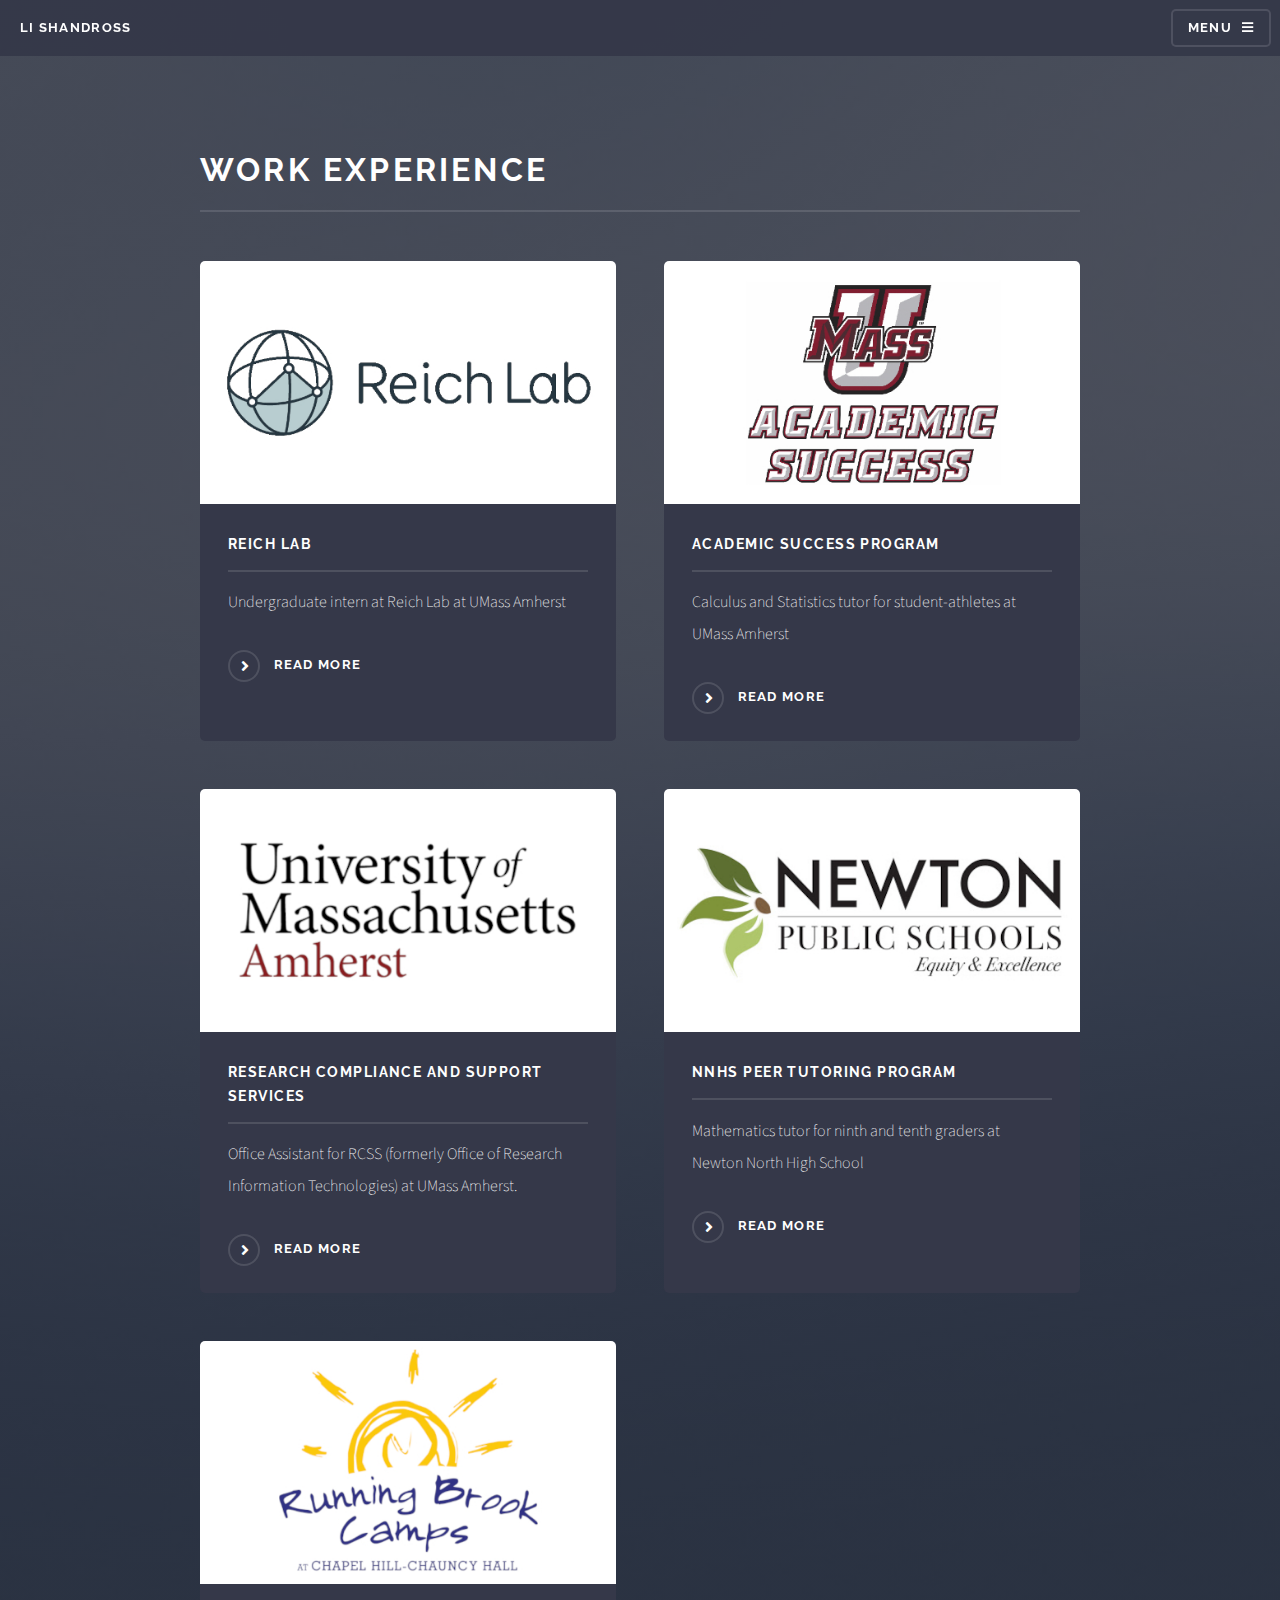
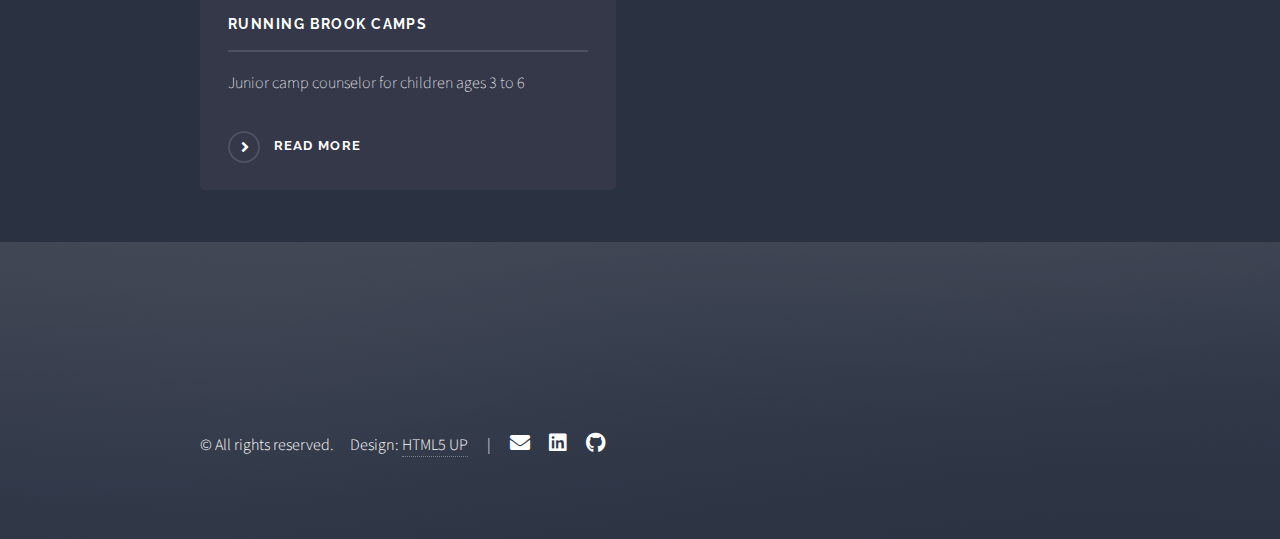
<file: work-experience_full.html>
<!DOCTYPE HTML>
<!--
	Solid State by HTML5 UP
	html5up.net | @ajlkn
	Free for personal and commercial use under the CCA 3.0 license (html5up.net/license)
-->
<html>
	<head>
		<title>Work Experience</title>
		<meta charset="utf-8" />
		<meta name="viewport" content="width=device-width, initial-scale=1, user-scalable=no" />
		<link rel="stylesheet" href="assets/css/main.css" />
		<noscript><link rel="stylesheet" href="assets/css/noscript.css" /></noscript>
	</head>
	<body class="is-preload">

		<!-- Page Wrapper -->
			<div id="page-wrapper">

				<!-- Header -->
					<header id="header">
						<h1><a href="index.html">Li Shandross</a></h1>
						<nav>
							<a href="#menu">Menu</a>
						</nav>
					</header>

				<!-- Menu -->
					<nav id="menu">
						<div class="inner">
							<h2>Menu</h2>
							<ul class="links">
								<li><a href="index.html">Home</a></li>
								<li><a href="work-experience_full.html">Work Experience</a></li>
								<li><a href="elements.html">Elements</a></li>
							</ul>
							<a href="#" class="close">Close</a>
						</div>
					</nav>

				<!-- Wrapper -->
					<section id="wrapper">
						<header>
								<div class="inner">
									<h2>Work Experience</h2>
								</div>

								<div class="inner">
									<section class="features">
										<article>
											<a href="work-xp_reich-lab.html" class="image"><img src="images/reichlab-logo-scaled.jpg" alt="" /></a>
											<h3 class="major">Reich Lab</h3>
											<p style="text-transform: none; font-family: Source Sans Pro; font-weight: lighter; letter-spacing: 0px;">Undergraduate intern at Reich Lab at UMass Amherst</p>
											<a href="work-xp_reich-lab.html" class="special">Read more</a>
										</article>
										<article>
											<a href="work-xp_academic-success-program.html" class="image"><img src="images/umass-as-logo-scaled.jpg" alt="" /></a>
											<h3 class="major">Academic Success Program</h3>
											<p style="text-transform: none; font-family: Source Sans Pro; font-weight: lighter; letter-spacing: 0px;">Calculus and Statistics tutor for student-athletes at UMass Amherst</p>
											<a href="work-xp_academic-success-program.html" class="special	">Read more</a>
										</article>
										<article>
											<a href="#" class="image"><img src="images/umass-fullname-logo-scaled.jpg" alt="" /></a>
											<h3 class="major">Research Compliance and Support Services</h3>
											<p style="text-transform: none; font-family: Source Sans Pro; font-weight: lighter; letter-spacing: 0px;">Office Assistant for RCSS (formerly Office of Research Information Technologies) at UMass Amherst.</p>
											<a href="#" class="special">Read more</a>
										</article>
										<article>
											<a href="#" class="image"><img src="images/nps-logo-scaled.jpg" alt="" /></a>
											<h3 class="major">NNHS Peer Tutoring Program</h3>
											<p style="text-transform: none; font-family: Source Sans Pro; font-weight: lighter; letter-spacing: 0px;">Mathematics tutor for ninth and tenth graders at Newton North High School</p>
											<a href="#" class="special">Read more</a>
										</article>
										<article>
											<a href="#" class="image"><img src="images/rbc-logo-scaled.jpg" alt="" /></a>
											<h3 class="major">Running Brook Camps</h3>
											<p style="text-transform: none; font-family: Source Sans Pro; font-weight: lighter; letter-spacing: 0px;">Junior camp counselor for children ages 3 to 6</p>
											<a href="#" class="special">Read more</a>
										</article>
									</div>
									</section>
						</header>
							
					</section>

				<!-- Footer -->
				<section id="footer">
					<div class="inner">
						<ul class="icons">
							<li>&copy; All rights reserved.</li><li>Design: <a href="http://html5up.net">HTML5 UP</a></li>
							<li> | </li>
							<li><a href="mailto:lshandross@umass.edu" class="icon solid fa-envelope"><span class="label">Envelope</span></a></li>
							<li><a href="https://linkedin.com/in/li-shandross" class="icon brands fa-linkedin"><span class="label">Linked-In</span></a></li>
							<li><a href="https://github.com/lshandross" class="icon brands fa-github"><span class="label">Github</span></a></li>
						</ul>							
					</div>
				</section>
			</div>

		<!-- Scripts -->
			<script src="assets/js/jquery.min.js"></script>
			<script src="assets/js/jquery.scrollex.min.js"></script>
			<script src="assets/js/browser.min.js"></script>
			<script src="assets/js/breakpoints.min.js"></script>
			<script src="assets/js/util.js"></script>
			<script src="assets/js/main.js"></script>

	</body>
</html>
</file>
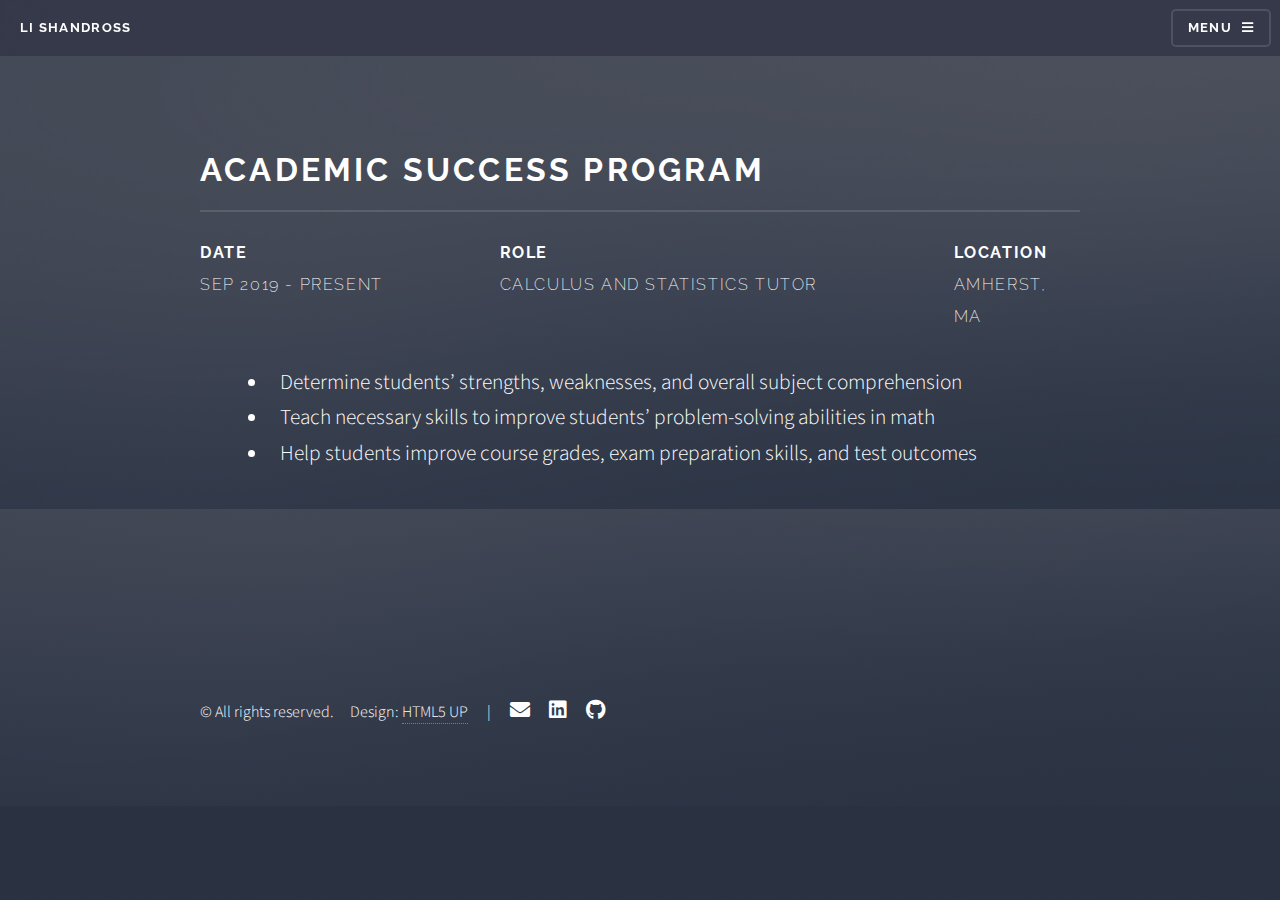
<file: work-xp_academic-success-program.html>
<!DOCTYPE HTML>
<!--
	Solid State by HTML5 UP
	html5up.net | @ajlkn
	Free for personal and commercial use under the CCA 3.0 license (html5up.net/license)
-->
<html>
	<head>
		<title>Academic Success Program</title>
		<meta charset="utf-8" />
		<meta name="viewport" content="width=device-width, initial-scale=1, user-scalable=no" />
		<link rel="stylesheet" href="assets/css/main.css" />
		<noscript><link rel="stylesheet" href="assets/css/noscript.css" /></noscript>

		<style>
			/* Set additional styling options for the columns */
			.column {
			float: left;
			}
		
			/* Set width length for the left, right and middle columns */
			.left {
			width: 33%;
			}
		
			.middle {
			width: 50%;
			}
			
			.right {
			width: 17%;
			}
		
			.row:after {
			content: "";
			display: table;
			clear: both;
			}
			</style>
	</head>
	<body class="is-preload">

		<!-- Page Wrapper -->
			<div id="page-wrapper">

				<!-- Header -->
					<header id="header">
						<h1><a href="index.html">Li Shandross</a></h1>
						<nav>
							<a href="#menu">Menu</a>
						</nav>
					</header>

				<!-- Menu -->
					<nav id="menu">
						<div class="inner">
							<h2>Menu</h2>
							<ul class="links">
								<li><a href="index.html">Home</a></li>
								<li><a href="work-experience_full.html">Work Experience</a></li>
								<li><a href="elements.html">Elements</a></li>
							</ul>
							<a href="#" class="close">Close</a>
						</div>
					</nav>

				<!-- Wrapper -->
					<section id="wrapper">
						<header>
							<div class="inner">
								<h2>Academic Success Program</h2>
								<div class="content">
									<div class="row">
										<div class="column left">
											<p style="font-weight: bold; margin: 0%;">Date</p>
											<p>Sep 2019 - Present</p>
										</div>
										<div class="column middle">
											<p style="font-weight: bold; margin: 0%;">Role</p>
											<p>Calculus and Statistics tutor</p>
										</div>
										<div class="column right">
											<p style="font-weight: bold; margin: 0%;">Location</p>
											<p>Amherst, MA</p>
										</div>
									</div>
								</div>
							</div>


							<div class="inner">
								<ul style="margin-left: 0.5in; font-size: 16pt;">
									<li>Determine students’ strengths, weaknesses, and overall subject comprehension</li>
									<li>Teach necessary skills to improve students’ problem-solving abilities in math</li>
									<li>Help students improve course grades, exam preparation skills, and test outcomes</li>
								</ul>
							</div>
						</header>
							
					</section>

					

				<!-- Footer -->
				<section id="footer">
					<div class="inner">
						<ul class="icons">
							<li>&copy; All rights reserved.</li><li>Design: <a href="http://html5up.net">HTML5 UP</a></li>
							<li> | </li>
							<li><a href="mailto:lshandross@umass.edu" class="icon solid fa-envelope"><span class="label">Envelope</span></a></li>
							<li><a href="https://linkedin.com/in/li-shandross" class="icon brands fa-linkedin"><span class="label">Linked-In</span></a></li>
							<li><a href="https://github.com/lshandross" class="icon brands fa-github"><span class="label">Github</span></a></li>
						</ul>							
					</div>
				</section>
			</div>

		<!-- Scripts -->
			<script src="assets/js/jquery.min.js"></script>
			<script src="assets/js/jquery.scrollex.min.js"></script>
			<script src="assets/js/browser.min.js"></script>
			<script src="assets/js/breakpoints.min.js"></script>
			<script src="assets/js/util.js"></script>
			<script src="assets/js/main.js"></script>

	</body>
</html>
</file>
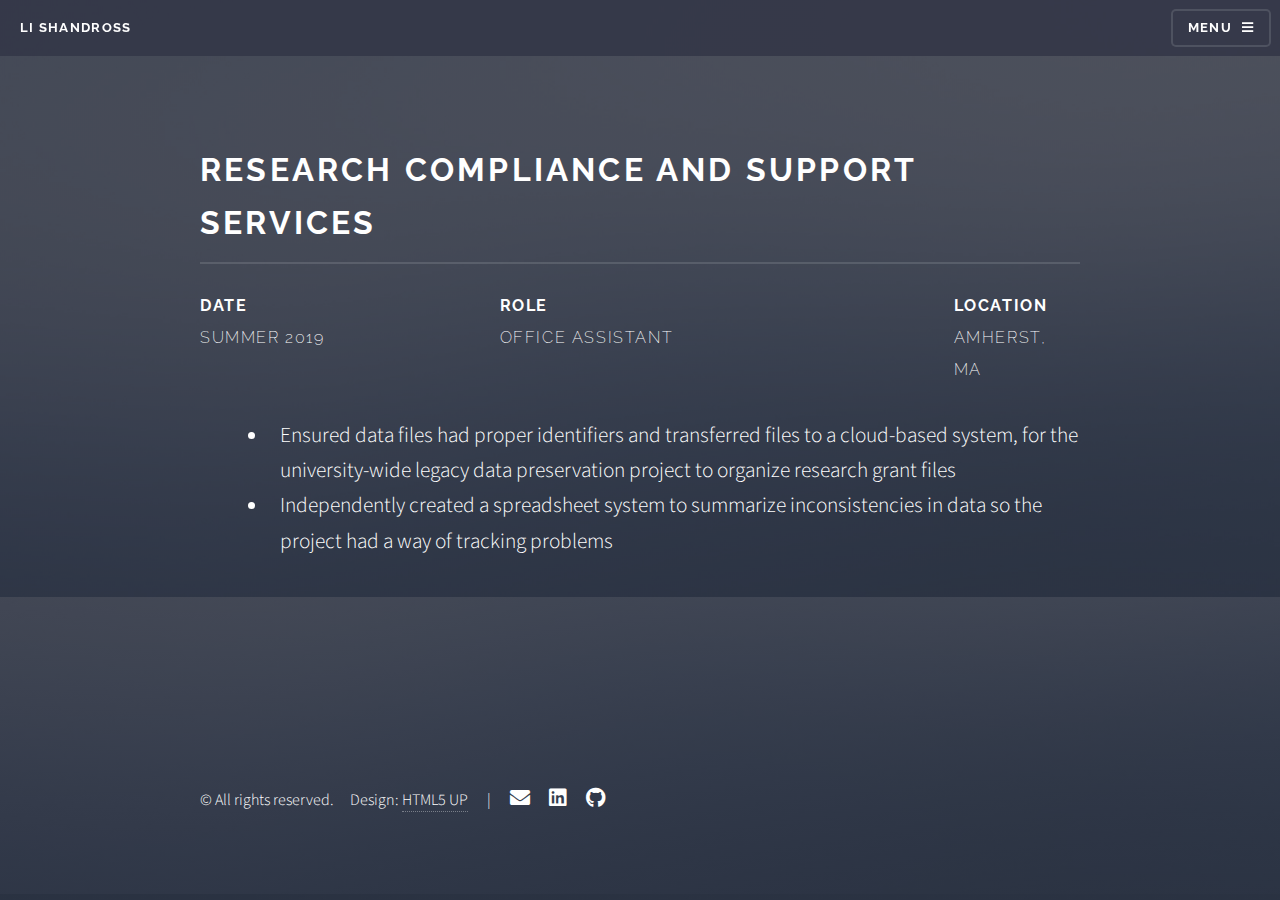
<file: work-xp_orit.html>
<!DOCTYPE HTML>
<!--
	Solid State by HTML5 UP
	html5up.net | @ajlkn
	Free for personal and commercial use under the CCA 3.0 license (html5up.net/license)
-->
<html>
	<head>
		<title>Academic Success Program</title>
		<meta charset="utf-8" />
		<meta name="viewport" content="width=device-width, initial-scale=1, user-scalable=no" />
		<link rel="stylesheet" href="assets/css/main.css" />
		<noscript><link rel="stylesheet" href="assets/css/noscript.css" /></noscript>

		<style>
			/* Set additional styling options for the columns */
			.column {
			float: left;
			}
		
			/* Set width length for the left, right and middle columns */
			.left {
			width: 33%;
			}
		
			.middle {
			width: 50%;
			}
			
			.right {
			width: 17%;
			}
		
			.row:after {
			content: "";
			display: table;
			clear: both;
			}
			</style>
	</head>
	<body class="is-preload">

		<!-- Page Wrapper -->
			<div id="page-wrapper">

				<!-- Header -->
					<header id="header">
						<h1><a href="index.html">Li Shandross</a></h1>
						<nav>
							<a href="#menu">Menu</a>
						</nav>
					</header>

				<!-- Menu -->
					<nav id="menu">
						<div class="inner">
							<h2>Menu</h2>
							<ul class="links">
								<li><a href="index.html">Home</a></li>
								<li><a href="work-experience_full.html">Work Experience</a></li>
								<li><a href="elements.html">Elements</a></li>
							</ul>
							<a href="#" class="close">Close</a>
						</div>
					</nav>

				<!-- Wrapper -->
					<section id="wrapper">
						<header>
							<div class="inner">
								<h2>Research Compliance and Support Services</h2>
								<div class="content">
									<div class="row">
										<div class="column left">
											<p style="font-weight: bold; margin: 0%;">Date</p>
											<p>Summer 2019</p>
										</div>
										<div class="column middle">
											<p style="font-weight: bold; margin: 0%;">Role</p>
											<p>Office Assistant</p>
										</div>
										<div class="column right">
											<p style="font-weight: bold; margin: 0%;">Location</p>
											<p>Amherst, MA</p>
										</div>
									</div>
								</div>
							</div>


							<div class="inner">
								<ul style="margin-left: 0.5in; font-size: 16pt;">
									<li>Ensured data files had proper identifiers and transferred files to a cloud-based system, for the university-wide legacy data preservation project to organize research grant files</li>
									<li>Independently created a spreadsheet system to summarize inconsistencies in data so the project had a way of tracking problems</li>
								</ul>
							</div>
						</header>
							
					</section>

				<!-- Footer -->
				<section id="footer">
					<div class="inner">
						<ul class="icons">
							<li>&copy; All rights reserved.</li><li>Design: <a href="http://html5up.net">HTML5 UP</a></li>
							<li> | </li>
							<li><a href="mailto:lshandross@umass.edu" class="icon solid fa-envelope"><span class="label">Envelope</span></a></li>
							<li><a href="https://linkedin.com/in/li-shandross" class="icon brands fa-linkedin"><span class="label">Linked-In</span></a></li>
							<li><a href="https://github.com/lshandross" class="icon brands fa-github"><span class="label">Github</span></a></li>
						</ul>							
					</div>
				</section>
			</div>

		<!-- Scripts -->
			<script src="assets/js/jquery.min.js"></script>
			<script src="assets/js/jquery.scrollex.min.js"></script>
			<script src="assets/js/browser.min.js"></script>
			<script src="assets/js/breakpoints.min.js"></script>
			<script src="assets/js/util.js"></script>
			<script src="assets/js/main.js"></script>

	</body>
</html>
</file>
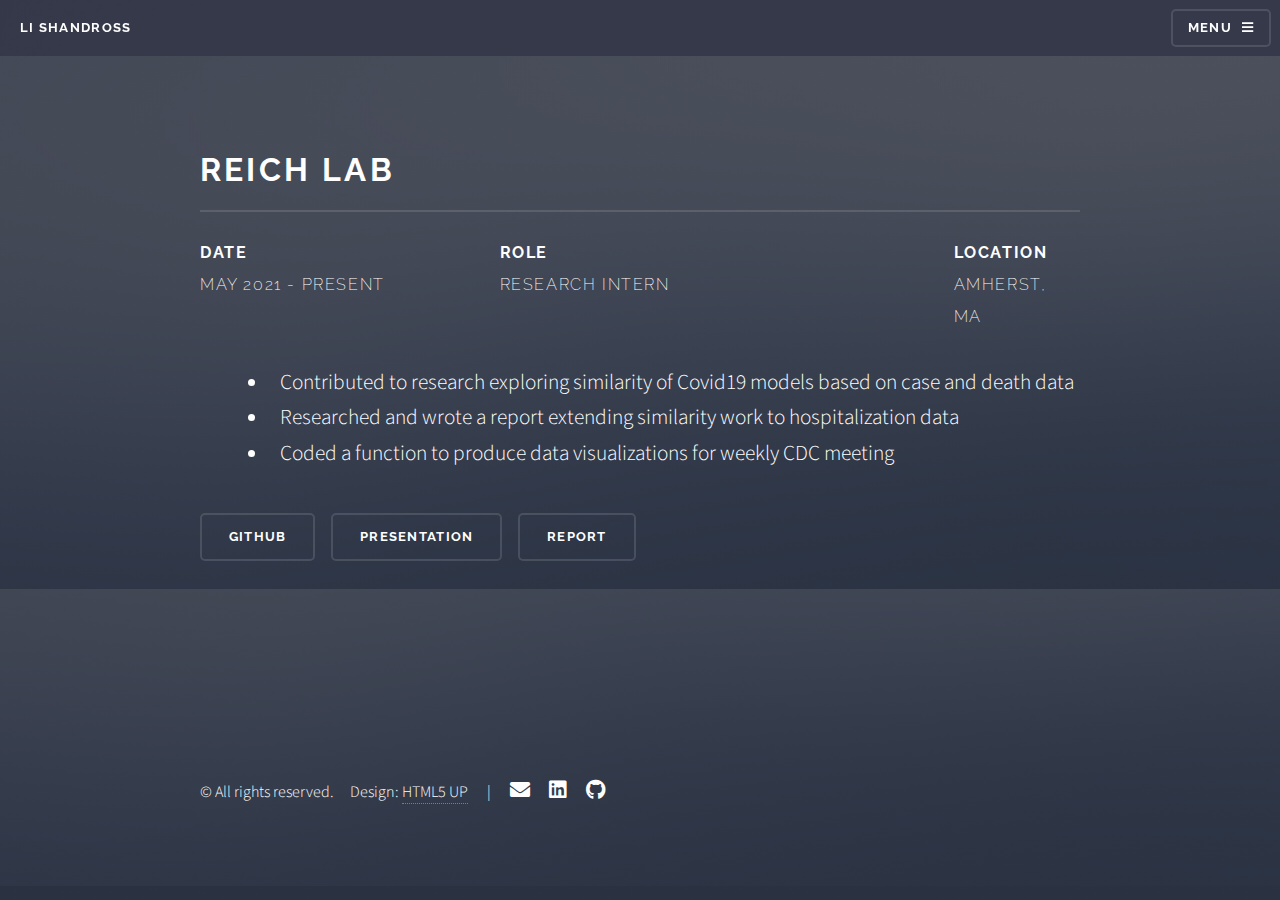
<file: work-xp_reich-lab.html>
<!DOCTYPE HTML>
<!--
	Solid State by HTML5 UP
	html5up.net | @ajlkn
	Free for personal and commercial use under the CCA 3.0 license (html5up.net/license)
-->
<html>
	<head>
		<title>Reich Lab</title>
		<meta charset="utf-8" />
		<meta name="viewport" content="width=device-width, initial-scale=1, user-scalable=no" />
		<link rel="stylesheet" href="assets/css/main.css" />
		<noscript><link rel="stylesheet" href="assets/css/noscript.css" /></noscript>

		<style>
			/* Set additional styling options for the columns */
			.column {
			float: left;
			}
		
			/* Set width length for the left, right and middle columns */
			.left {
			width: 33%;
			}
		
			.middle {
			width: 50%;
			}
			
			.right {
			width: 17%;
			}
		
			.row:after {
			content: "";
			display: table;
			clear: both;
			}
			</style>
	</head>
	<body class="is-preload">

		<!-- Page Wrapper -->
			<div id="page-wrapper">

				<!-- Header -->
					<header id="header">
						<h1><a href="index.html">Li Shandross</a></h1>
						<nav>
							<a href="#menu">Menu</a>
						</nav>
					</header>

				<!-- Menu -->
					<nav id="menu">
						<div class="inner">
							<h2>Menu</h2>
							<ul class="links">
								<li><a href="index.html">Home</a></li>
								<li><a href="work-experience_full.html">Work Experience</a></li>
								<li><a href="elements.html">Elements</a></li>
							</ul>
							<a href="#" class="close">Close</a>
						</div>
					</nav>

				<!-- Wrapper -->
					<section id="wrapper">
						<header>
							<div class="inner">
								<h2>Reich Lab</h2>
								<div class="content">
									<div class="row">
										<div class="column left">
											<p style="font-weight: bold; margin: 0%;">Date</p>
											<p>May 2021 - Present</p>
										</div>
										<div class="column middle">
											<p style="font-weight: bold; margin: 0%;">Role</p>
											<p>Research Intern</p>
										</div>
										<div class="column right">
											<p style="font-weight: bold; margin: 0%;">Location</p>
											<p>Amherst, MA</p>
										</div>
									</div>
								</div>
							</div>


							<div class="inner">
								<ul style="margin-left: 0.5in; font-size: 16pt;">
									<li>Contributed to research exploring similarity of Covid19 models based on case and death data</li>
									<li>Researched and wrote a report extending similarity work to hospitalization data</li>
									<li>Coded a function to produce data visualizations for weekly CDC meeting</li>
								</ul>
							</div>

							<div class="inner">
								<ul class="actions">
									<li><a href="https://github.com/NutchaW/covid19_forecast_similarity" class="button">Github</a></li>
									<li><a href="https://docs.google.com/presentation/d/1s6rVpB5w4UYw1gjQvQgVdGYL7B9azdZs5uaiMVn6qH0/edit?usp=sharing" class="button">Presentation</a></li>
									<li><a href="https://github.com/lshandross/covid19_forecast_similarity/blob/main/analysis/covid19forecast_similarity_analysis_hosp.pdf" class="button">Report</a></li>
								</ul>
							</div>

						</header>
							
					</section>

					

				<!-- Footer -->
				<section id="footer">
					<div class="inner">
						<ul class="icons">
							<li>&copy; All rights reserved.</li><li>Design: <a href="http://html5up.net">HTML5 UP</a></li>
							<li> | </li>
							<li><a href="mailto:lshandross@umass.edu" class="icon solid fa-envelope"><span class="label">Envelope</span></a></li>
							<li><a href="https://linkedin.com/in/li-shandross" class="icon brands fa-linkedin"><span class="label">Linked-In</span></a></li>
							<li><a href="https://github.com/lshandross" class="icon brands fa-github"><span class="label">Github</span></a></li>
						</ul>							
					</div>
				</section>
			</div>

		<!-- Scripts -->
			<script src="assets/js/jquery.min.js"></script>
			<script src="assets/js/jquery.scrollex.min.js"></script>
			<script src="assets/js/browser.min.js"></script>
			<script src="assets/js/breakpoints.min.js"></script>
			<script src="assets/js/util.js"></script>
			<script src="assets/js/main.js"></script>

	</body>
</html>
</file>
<file: assets/css/noscript.css>
/*
	Solid State by HTML5 UP
	html5up.net | @ajlkn
	Free for personal and commercial use under the CCA 3.0 license (html5up.net/license)
*/

/* Banner */

	body.is-preload #banner .logo {
		-moz-transform: none;
		-webkit-transform: none;
		-ms-transform: none;
		transform: none;
		opacity: 1;
	}

	body.is-preload #banner h2 {
		opacity: 1;
		-moz-transform: none;
		-webkit-transform: none;
		-ms-transform: none;
		transform: none;
		-moz-filter: none;
		-webkit-filter: none;
		-ms-filter: none;
		filter: none;
	}

	body.is-preload #banner p {
		opacity: 01;
		-moz-transform: none;
		-webkit-transform: none;
		-ms-transform: none;
		transform: none;
		-moz-filter: none;
		-webkit-filter: none;
		-ms-filter: none;
		filter: none;
	}
</file>
<file: assets/css/main.css>
@import url(fontawesome-all.min.css);
@import url("https://fonts.googleapis.com/css?family=Raleway:200,700|Source+Sans+Pro:300,600,300italic,600italic");

/*
	Solid State by HTML5 UP
	html5up.net | @ajlkn
	Free for personal and commercial use under the CCA 3.0 license (html5up.net/license)
*/

html, body, div, span, applet, object,
iframe, h1, h2, h3, h4, h5, h6, p, blockquote,
pre, a, abbr, acronym, address, big, cite,
code, del, dfn, em, img, ins, kbd, q, s, samp,
small, strike, strong, sub, sup, tt, var, b,
u, i, center, dl, dt, dd, ol, ul, li, fieldset,
form, label, legend, table, caption, tbody,
tfoot, thead, tr, th, td, article, aside,
canvas, details, embed, figure, figcaption,
footer, header, hgroup, menu, nav, output, ruby,
section, summary, time, mark, audio, video {
	margin: 0;
	padding: 0;
	border: 0;
	font-size: 100%;
	font: inherit;
	vertical-align: baseline;}

article, aside, details, figcaption, figure,
footer, header, hgroup, menu, nav, section {
	display: block;}

body {
	line-height: 1;
}

ol, ul {
	list-style: none;
}

blockquote, q {
	quotes: none;
}

	blockquote:before, blockquote:after, q:before, q:after {
		content: '';
		content: none;
	}

table {
	border-collapse: collapse;
	border-spacing: 0;
}

body {
	-webkit-text-size-adjust: none;
}

mark {
	background-color: transparent;
	color: inherit;
}

input::-moz-focus-inner {
	border: 0;
	padding: 0;
}

input, select, textarea {
	-moz-appearance: none;
	-webkit-appearance: none;
	-ms-appearance: none;
	appearance: none;
}

/* Basic */

	@-ms-viewport {
		width: device-width;
	}

	body {
		-ms-overflow-style: scrollbar;
	}

	@media screen and (max-width: 480px) {

		html, body {
			min-width: 320px;
		}

	}

	html {
		box-sizing: border-box;
	}

	*, *:before, *:after {
		box-sizing: inherit;
	}

	body {
		background-color: #2e3141;
		background-image: linear-gradient(to top, rgba(46, 49, 65, 0.8), rgba(46, 49, 65, 0.8)), url("../../images/bg.jpg");
		background-size: auto,
 cover;
		background-attachment: fixed,
 fixed;
		background-position: center,
 center;
	}

		body.is-preload *, body.is-preload *:before, body.is-preload *:after {
			-moz-animation: none !important;
			-webkit-animation: none !important;
			-ms-animation: none !important;
			animation: none !important;
			-moz-transition: none !important;
			-webkit-transition: none !important;
			-ms-transition: none !important;
			transition: none !important;
		}

/* Type */

	body, input, select, textarea {
		color: #ffffff;
		font-family: "Source Sans Pro", Helvetica, sans-serif;
		font-size: 16.5pt;
		font-weight: 300;
		line-height: 1.65;
	}

		@media screen and (max-width: 1680px) {

			body, input, select, textarea {
				font-size: 13pt;
			}

		}

		@media screen and (max-width: 1280px) {

			body, input, select, textarea {
				font-size: 12pt;
			}

		}

		@media screen and (max-width: 980px) {

			body, input, select, textarea {
				font-size: 12pt;
			}

		}

		@media screen and (max-width: 736px) {

			body, input, select, textarea {
				font-size: 12pt;
			}

		}

		@media screen and (max-width: 480px) {

			body, input, select, textarea {
				font-size: 12pt;
			}

		}

	a {
		-moz-transition: color 0.2s ease-in-out, border-bottom-color 0.2s ease-in-out;
		-webkit-transition: color 0.2s ease-in-out, border-bottom-color 0.2s ease-in-out;
		-ms-transition: color 0.2s ease-in-out, border-bottom-color 0.2s ease-in-out;
		transition: color 0.2s ease-in-out, border-bottom-color 0.2s ease-in-out;
		border-bottom: dotted 1px rgba(255, 255, 255, 0.35);
		color: #ffffff;
		text-decoration: none;
	}

		a:hover {
			border-bottom-color: transparent;
			color: #ffffff !important;
		}

		a.special:not(.button) {
			text-decoration: none;
			border-bottom: 0;
			display: block;
			font-family: Raleway, Helvetica, sans-serif;
			font-size: 0.8em;
			font-weight: 700;
			letter-spacing: 0.1em;
			margin: 0 0 2em 0;
			text-transform: uppercase;
		}

			a.special:not(.button):before {
				-moz-osx-font-smoothing: grayscale;
				-webkit-font-smoothing: antialiased;
				display: inline-block;
				font-style: normal;
				font-variant: normal;
				text-rendering: auto;
				line-height: 1;
				text-transform: none !important;
				font-family: 'Font Awesome 5 Free';
				font-weight: 900;
			}

			a.special:not(.button):before {
				-moz-transition: background-color 0.2s ease-in-out;
				-webkit-transition: background-color 0.2s ease-in-out;
				-ms-transition: background-color 0.2s ease-in-out;
				transition: background-color 0.2s ease-in-out;
				border-radius: 100%;
				border: solid 2px rgba(255, 255, 255, 0.125);
				content: '\f105';
				display: inline-block;
				font-size: 1.25em;
				height: 2em;
				line-height: 1.75em;
				margin-right: 0.85em;
				text-align: center;
				text-indent: 0.15em;
				vertical-align: middle;
				width: 2em;
			}

			a.special:not(.button):hover:before {
				background-color: rgba(255, 255, 255, 0.025);
			}

			a.special:not(.button):active:before {
				background-color: rgba(255, 255, 255, 0.075);
			}

	strong, b {
		color: #ffffff;
		font-weight: 600;
	}

	em, i {
		font-style: italic;
	}

	p {
		margin: 0 0 2em 0;
	}

	h1, h2, h3, h4, h5, h6 {
		color: #ffffff;
		font-family: Raleway, Helvetica, sans-serif;
		font-weight: 700;
		letter-spacing: 0.1em;
		margin: 0 0 1em 0;
		text-transform: uppercase;
	}

		h1 a, h2 a, h3 a, h4 a, h5 a, h6 a {
			color: inherit;
			text-decoration: none;
			border-bottom: 0;
		}

		h1 span, h2 span, h3 span, h4 span, h5 span, h6 span {
			font-weight: 200;
		}

		h1.major, h2.major, h3.major, h4.major, h5.major, h6.major {
			padding-bottom: 1em;
			border-bottom: solid 2px rgba(255, 255, 255, 0.125);
		}

	h2 {
		font-size: 1.2em;
	}

	h3 {
		font-size: 0.9em;
	}

	h4 {
		font-size: 0.7em;
	}

	h5 {
		font-size: 0.7em;
	}

	h6 {
		font-size: 0.7em;
	}

	@media screen and (max-width: 736px) {

		h2 {
			font-size: 1em;
		}

		h3 {
			font-size: 0.8em;
		}

	}

	sub {
		font-size: 0.8em;
		position: relative;
		top: 0.5em;
	}

	sup {
		font-size: 0.8em;
		position: relative;
		top: -0.5em;
	}

	blockquote {
		border-left: solid 4px rgba(255, 255, 255, 0.125);
		font-style: italic;
		margin: 0 0 2em 0;
		padding: 0.5em 0 0.5em 2em;
	}

	code {
		background: rgba(255, 255, 255, 0.025);
		border-radius: 5px;
		border: solid 2px rgba(255, 255, 255, 0.125);
		font-family: "Courier New", monospace;
		font-size: 0.9em;
		margin: 0 0.25em;
		padding: 0.25em 0.65em;
	}

	pre {
		-webkit-overflow-scrolling: touch;
		font-family: "Courier New", monospace;
		font-size: 0.9em;
		margin: 0 0 2em 0;
	}

		pre code {
			display: block;
			line-height: 1.75em;
			padding: 1em 1.5em;
			overflow-x: auto;
		}

	hr {
		border: 0;
		border-bottom: solid 2px rgba(255, 255, 255, 0.125);
		margin: 2.5em 0;
	}

		hr.major {
			margin: 4em 0;
		}

	.align-left {
		text-align: left;
	}

	.align-center {
		text-align: center;
	}

	.align-right {
		text-align: right;
	}

/* Row */

	.row {
		display: flex;
		flex-wrap: wrap;
		box-sizing: border-box;
		align-items: stretch;
	}

		.row > * {
			box-sizing: border-box;
		}

		.row.gtr-uniform > * > :last-child {
			margin-bottom: 0;
		}

		.row.aln-left {
			justify-content: flex-start;
		}

		.row.aln-center {
			justify-content: center;
		}

		.row.aln-right {
			justify-content: flex-end;
		}

		.row.aln-top {
			align-items: flex-start;
		}

		.row.aln-middle {
			align-items: center;
		}

		.row.aln-bottom {
			align-items: flex-end;
		}

		.row > .imp {
			order: -1;
		}

		.row > .col-1 {
			width: 8.33333%;
		}

		.row > .off-1 {
			margin-left: 8.33333%;
		}

		.row > .col-2 {
			width: 16.66667%;
		}

		.row > .off-2 {
			margin-left: 16.66667%;
		}

		.row > .col-3 {
			width: 25%;
		}

		.row > .off-3 {
			margin-left: 25%;
		}

		.row > .col-4 {
			width: 33.33333%;
		}

		.row > .off-4 {
			margin-left: 33.33333%;
		}

		.row > .col-5 {
			width: 41.66667%;
		}

		.row > .off-5 {
			margin-left: 41.66667%;
		}

		.row > .col-6 {
			width: 50%;
		}

		.row > .off-6 {
			margin-left: 50%;
		}

		.row > .col-7 {
			width: 58.33333%;
		}

		.row > .off-7 {
			margin-left: 58.33333%;
		}

		.row > .col-8 {
			width: 66.66667%;
		}

		.row > .off-8 {
			margin-left: 66.66667%;
		}

		.row > .col-9 {
			width: 75%;
		}

		.row > .off-9 {
			margin-left: 75%;
		}

		.row > .col-10 {
			width: 83.33333%;
		}

		.row > .off-10 {
			margin-left: 83.33333%;
		}

		.row > .col-11 {
			width: 91.66667%;
		}

		.row > .off-11 {
			margin-left: 91.66667%;
		}

		.row > .col-12 {
			width: 100%;
		}

		.row > .off-12 {
			margin-left: 100%;
		}

		.row.gtr-0 {
			margin-top: 0;
			margin-left: 0em;
		}

			.row.gtr-0 > * {
				padding: 0 0 0 0em;
			}

			.row.gtr-0.gtr-uniform {
				margin-top: 0em;
			}

				.row.gtr-0.gtr-uniform > * {
					padding-top: 0em;
				}

		.row.gtr-25 {
			margin-top: 0;
			margin-left: -0.4375em;
		}

			.row.gtr-25 > * {
				padding: 0 0 0 0.4375em;
			}

			.row.gtr-25.gtr-uniform {
				margin-top: -0.4375em;
			}

				.row.gtr-25.gtr-uniform > * {
					padding-top: 0.4375em;
				}

		.row.gtr-50 {
			margin-top: 0;
			margin-left: -0.875em;
		}

			.row.gtr-50 > * {
				padding: 0 0 0 0.875em;
			}

			.row.gtr-50.gtr-uniform {
				margin-top: -0.875em;
			}

				.row.gtr-50.gtr-uniform > * {
					padding-top: 0.875em;
				}

		.row {
			margin-top: 0;
			margin-left: -1.75em;
		}

			.row > * {
				padding: 0 0 0 1.75em;
			}

			.row.gtr-uniform {
				margin-top: -1.75em;
			}

				.row.gtr-uniform > * {
					padding-top: 1.75em;
				}

		.row.gtr-150 {
			margin-top: 0;
			margin-left: -2.625em;
		}

			.row.gtr-150 > * {
				padding: 0 0 0 2.625em;
			}

			.row.gtr-150.gtr-uniform {
				margin-top: -2.625em;
			}

				.row.gtr-150.gtr-uniform > * {
					padding-top: 2.625em;
				}

		.row.gtr-200 {
			margin-top: 0;
			margin-left: -3.5em;
		}

			.row.gtr-200 > * {
				padding: 0 0 0 3.5em;
			}

			.row.gtr-200.gtr-uniform {
				margin-top: -3.5em;
			}

				.row.gtr-200.gtr-uniform > * {
					padding-top: 3.5em;
				}

		@media screen and (max-width: 1680px) {

			.row {
				display: flex;
				flex-wrap: wrap;
				box-sizing: border-box;
				align-items: stretch;
			}

				.row > * {
					box-sizing: border-box;
				}

				.row.gtr-uniform > * > :last-child {
					margin-bottom: 0;
				}

				.row.aln-left {
					justify-content: flex-start;
				}

				.row.aln-center {
					justify-content: center;
				}

				.row.aln-right {
					justify-content: flex-end;
				}

				.row.aln-top {
					align-items: flex-start;
				}

				.row.aln-middle {
					align-items: center;
				}

				.row.aln-bottom {
					align-items: flex-end;
				}

				.row > .imp-xlarge {
					order: -1;
				}

				.row > .col-1-xlarge {
					width: 8.33333%;
				}

				.row > .off-1-xlarge {
					margin-left: 8.33333%;
				}

				.row > .col-2-xlarge {
					width: 16.66667%;
				}

				.row > .off-2-xlarge {
					margin-left: 16.66667%;
				}

				.row > .col-3-xlarge {
					width: 25%;
				}

				.row > .off-3-xlarge {
					margin-left: 25%;
				}

				.row > .col-4-xlarge {
					width: 33.33333%;
				}

				.row > .off-4-xlarge {
					margin-left: 33.33333%;
				}

				.row > .col-5-xlarge {
					width: 41.66667%;
				}

				.row > .off-5-xlarge {
					margin-left: 41.66667%;
				}

				.row > .col-6-xlarge {
					width: 50%;
				}

				.row > .off-6-xlarge {
					margin-left: 50%;
				}

				.row > .col-7-xlarge {
					width: 58.33333%;
				}

				.row > .off-7-xlarge {
					margin-left: 58.33333%;
				}

				.row > .col-8-xlarge {
					width: 66.66667%;
				}

				.row > .off-8-xlarge {
					margin-left: 66.66667%;
				}

				.row > .col-9-xlarge {
					width: 75%;
				}

				.row > .off-9-xlarge {
					margin-left: 75%;
				}

				.row > .col-10-xlarge {
					width: 83.33333%;
				}

				.row > .off-10-xlarge {
					margin-left: 83.33333%;
				}

				.row > .col-11-xlarge {
					width: 91.66667%;
				}

				.row > .off-11-xlarge {
					margin-left: 91.66667%;
				}

				.row > .col-12-xlarge {
					width: 100%;
				}

				.row > .off-12-xlarge {
					margin-left: 100%;
				}

				.row.gtr-0 {
					margin-top: 0;
					margin-left: 0em;
				}

					.row.gtr-0 > * {
						padding: 0 0 0 0em;
					}

					.row.gtr-0.gtr-uniform {
						margin-top: 0em;
					}

						.row.gtr-0.gtr-uniform > * {
							padding-top: 0em;
						}

				.row.gtr-25 {
					margin-top: 0;
					margin-left: -0.4375em;
				}

					.row.gtr-25 > * {
						padding: 0 0 0 0.4375em;
					}

					.row.gtr-25.gtr-uniform {
						margin-top: -0.4375em;
					}

						.row.gtr-25.gtr-uniform > * {
							padding-top: 0.4375em;
						}

				.row.gtr-50 {
					margin-top: 0;
					margin-left: -0.875em;
				}

					.row.gtr-50 > * {
						padding: 0 0 0 0.875em;
					}

					.row.gtr-50.gtr-uniform {
						margin-top: -0.875em;
					}

						.row.gtr-50.gtr-uniform > * {
							padding-top: 0.875em;
						}

				.row {
					margin-top: 0;
					margin-left: -1.75em;
				}

					.row > * {
						padding: 0 0 0 1.75em;
					}

					.row.gtr-uniform {
						margin-top: -1.75em;
					}

						.row.gtr-uniform > * {
							padding-top: 1.75em;
						}

				.row.gtr-150 {
					margin-top: 0;
					margin-left: -2.625em;
				}

					.row.gtr-150 > * {
						padding: 0 0 0 2.625em;
					}

					.row.gtr-150.gtr-uniform {
						margin-top: -2.625em;
					}

						.row.gtr-150.gtr-uniform > * {
							padding-top: 2.625em;
						}

				.row.gtr-200 {
					margin-top: 0;
					margin-left: -3.5em;
				}

					.row.gtr-200 > * {
						padding: 0 0 0 3.5em;
					}

					.row.gtr-200.gtr-uniform {
						margin-top: -3.5em;
					}

						.row.gtr-200.gtr-uniform > * {
							padding-top: 3.5em;
						}

		}

		@media screen and (max-width: 1280px) {

			.row {
				display: flex;
				flex-wrap: wrap;
				box-sizing: border-box;
				align-items: stretch;
			}

				.row > * {
					box-sizing: border-box;
				}

				.row.gtr-uniform > * > :last-child {
					margin-bottom: 0;
				}

				.row.aln-left {
					justify-content: flex-start;
				}

				.row.aln-center {
					justify-content: center;
				}

				.row.aln-right {
					justify-content: flex-end;
				}

				.row.aln-top {
					align-items: flex-start;
				}

				.row.aln-middle {
					align-items: center;
				}

				.row.aln-bottom {
					align-items: flex-end;
				}

				.row > .imp-large {
					order: -1;
				}

				.row > .col-1-large {
					width: 8.33333%;
				}

				.row > .off-1-large {
					margin-left: 8.33333%;
				}

				.row > .col-2-large {
					width: 16.66667%;
				}

				.row > .off-2-large {
					margin-left: 16.66667%;
				}

				.row > .col-3-large {
					width: 25%;
				}

				.row > .off-3-large {
					margin-left: 25%;
				}

				.row > .col-4-large {
					width: 33.33333%;
				}

				.row > .off-4-large {
					margin-left: 33.33333%;
				}

				.row > .col-5-large {
					width: 41.66667%;
				}

				.row > .off-5-large {
					margin-left: 41.66667%;
				}

				.row > .col-6-large {
					width: 50%;
				}

				.row > .off-6-large {
					margin-left: 50%;
				}

				.row > .col-7-large {
					width: 58.33333%;
				}

				.row > .off-7-large {
					margin-left: 58.33333%;
				}

				.row > .col-8-large {
					width: 66.66667%;
				}

				.row > .off-8-large {
					margin-left: 66.66667%;
				}

				.row > .col-9-large {
					width: 75%;
				}

				.row > .off-9-large {
					margin-left: 75%;
				}

				.row > .col-10-large {
					width: 83.33333%;
				}

				.row > .off-10-large {
					margin-left: 83.33333%;
				}

				.row > .col-11-large {
					width: 91.66667%;
				}

				.row > .off-11-large {
					margin-left: 91.66667%;
				}

				.row > .col-12-large {
					width: 100%;
				}

				.row > .off-12-large {
					margin-left: 100%;
				}

				.row.gtr-0 {
					margin-top: 0;
					margin-left: 0em;
				}

					.row.gtr-0 > * {
						padding: 0 0 0 0em;
					}

					.row.gtr-0.gtr-uniform {
						margin-top: 0em;
					}

						.row.gtr-0.gtr-uniform > * {
							padding-top: 0em;
						}

				.row.gtr-25 {
					margin-top: 0;
					margin-left: -0.4375em;
				}

					.row.gtr-25 > * {
						padding: 0 0 0 0.4375em;
					}

					.row.gtr-25.gtr-uniform {
						margin-top: -0.4375em;
					}

						.row.gtr-25.gtr-uniform > * {
							padding-top: 0.4375em;
						}

				.row.gtr-50 {
					margin-top: 0;
					margin-left: -0.875em;
				}

					.row.gtr-50 > * {
						padding: 0 0 0 0.875em;
					}

					.row.gtr-50.gtr-uniform {
						margin-top: -0.875em;
					}

						.row.gtr-50.gtr-uniform > * {
							padding-top: 0.875em;
						}

				.row {
					margin-top: 0;
					margin-left: -1.75em;
				}

					.row > * {
						padding: 0 0 0 1.75em;
					}

					.row.gtr-uniform {
						margin-top: -1.75em;
					}

						.row.gtr-uniform > * {
							padding-top: 1.75em;
						}

				.row.gtr-150 {
					margin-top: 0;
					margin-left: -2.625em;
				}

					.row.gtr-150 > * {
						padding: 0 0 0 2.625em;
					}

					.row.gtr-150.gtr-uniform {
						margin-top: -2.625em;
					}

						.row.gtr-150.gtr-uniform > * {
							padding-top: 2.625em;
						}

				.row.gtr-200 {
					margin-top: 0;
					margin-left: -3.5em;
				}

					.row.gtr-200 > * {
						padding: 0 0 0 3.5em;
					}

					.row.gtr-200.gtr-uniform {
						margin-top: -3.5em;
					}

						.row.gtr-200.gtr-uniform > * {
							padding-top: 3.5em;
						}

		}

		@media screen and (max-width: 980px) {

			.row {
				display: flex;
				flex-wrap: wrap;
				box-sizing: border-box;
				align-items: stretch;
			}

				.row > * {
					box-sizing: border-box;
				}

				.row.gtr-uniform > * > :last-child {
					margin-bottom: 0;
				}

				.row.aln-left {
					justify-content: flex-start;
				}

				.row.aln-center {
					justify-content: center;
				}

				.row.aln-right {
					justify-content: flex-end;
				}

				.row.aln-top {
					align-items: flex-start;
				}

				.row.aln-middle {
					align-items: center;
				}

				.row.aln-bottom {
					align-items: flex-end;
				}

				.row > .imp-medium {
					order: -1;
				}

				.row > .col-1-medium {
					width: 8.33333%;
				}

				.row > .off-1-medium {
					margin-left: 8.33333%;
				}

				.row > .col-2-medium {
					width: 16.66667%;
				}

				.row > .off-2-medium {
					margin-left: 16.66667%;
				}

				.row > .col-3-medium {
					width: 25%;
				}

				.row > .off-3-medium {
					margin-left: 25%;
				}

				.row > .col-4-medium {
					width: 33.33333%;
				}

				.row > .off-4-medium {
					margin-left: 33.33333%;
				}

				.row > .col-5-medium {
					width: 41.66667%;
				}

				.row > .off-5-medium {
					margin-left: 41.66667%;
				}

				.row > .col-6-medium {
					width: 50%;
				}

				.row > .off-6-medium {
					margin-left: 50%;
				}

				.row > .col-7-medium {
					width: 58.33333%;
				}

				.row > .off-7-medium {
					margin-left: 58.33333%;
				}

				.row > .col-8-medium {
					width: 66.66667%;
				}

				.row > .off-8-medium {
					margin-left: 66.66667%;
				}

				.row > .col-9-medium {
					width: 75%;
				}

				.row > .off-9-medium {
					margin-left: 75%;
				}

				.row > .col-10-medium {
					width: 83.33333%;
				}

				.row > .off-10-medium {
					margin-left: 83.33333%;
				}

				.row > .col-11-medium {
					width: 91.66667%;
				}

				.row > .off-11-medium {
					margin-left: 91.66667%;
				}

				.row > .col-12-medium {
					width: 100%;
				}

				.row > .off-12-medium {
					margin-left: 100%;
				}

				.row.gtr-0 {
					margin-top: 0;
					margin-left: 0em;
				}

					.row.gtr-0 > * {
						padding: 0 0 0 0em;
					}

					.row.gtr-0.gtr-uniform {
						margin-top: 0em;
					}

						.row.gtr-0.gtr-uniform > * {
							padding-top: 0em;
						}

				.row.gtr-25 {
					margin-top: 0;
					margin-left: -0.4375em;
				}

					.row.gtr-25 > * {
						padding: 0 0 0 0.4375em;
					}

					.row.gtr-25.gtr-uniform {
						margin-top: -0.4375em;
					}

						.row.gtr-25.gtr-uniform > * {
							padding-top: 0.4375em;
						}

				.row.gtr-50 {
					margin-top: 0;
					margin-left: -0.875em;
				}

					.row.gtr-50 > * {
						padding: 0 0 0 0.875em;
					}

					.row.gtr-50.gtr-uniform {
						margin-top: -0.875em;
					}

						.row.gtr-50.gtr-uniform > * {
							padding-top: 0.875em;
						}

				.row {
					margin-top: 0;
					margin-left: -1.75em;
				}

					.row > * {
						padding: 0 0 0 1.75em;
					}

					.row.gtr-uniform {
						margin-top: -1.75em;
					}

						.row.gtr-uniform > * {
							padding-top: 1.75em;
						}

				.row.gtr-150 {
					margin-top: 0;
					margin-left: -2.625em;
				}

					.row.gtr-150 > * {
						padding: 0 0 0 2.625em;
					}

					.row.gtr-150.gtr-uniform {
						margin-top: -2.625em;
					}

						.row.gtr-150.gtr-uniform > * {
							padding-top: 2.625em;
						}

				.row.gtr-200 {
					margin-top: 0;
					margin-left: -3.5em;
				}

					.row.gtr-200 > * {
						padding: 0 0 0 3.5em;
					}

					.row.gtr-200.gtr-uniform {
						margin-top: -3.5em;
					}

						.row.gtr-200.gtr-uniform > * {
							padding-top: 3.5em;
						}

		}

		@media screen and (max-width: 736px) {

			.row {
				display: flex;
				flex-wrap: wrap;
				box-sizing: border-box;
				align-items: stretch;
			}

				.row > * {
					box-sizing: border-box;
				}

				.row.gtr-uniform > * > :last-child {
					margin-bottom: 0;
				}

				.row.aln-left {
					justify-content: flex-start;
				}

				.row.aln-center {
					justify-content: center;
				}

				.row.aln-right {
					justify-content: flex-end;
				}

				.row.aln-top {
					align-items: flex-start;
				}

				.row.aln-middle {
					align-items: center;
				}

				.row.aln-bottom {
					align-items: flex-end;
				}

				.row > .imp-small {
					order: -1;
				}

				.row > .col-1-small {
					width: 8.33333%;
				}

				.row > .off-1-small {
					margin-left: 8.33333%;
				}

				.row > .col-2-small {
					width: 16.66667%;
				}

				.row > .off-2-small {
					margin-left: 16.66667%;
				}

				.row > .col-3-small {
					width: 25%;
				}

				.row > .off-3-small {
					margin-left: 25%;
				}

				.row > .col-4-small {
					width: 33.33333%;
				}

				.row > .off-4-small {
					margin-left: 33.33333%;
				}

				.row > .col-5-small {
					width: 41.66667%;
				}

				.row > .off-5-small {
					margin-left: 41.66667%;
				}

				.row > .col-6-small {
					width: 50%;
				}

				.row > .off-6-small {
					margin-left: 50%;
				}

				.row > .col-7-small {
					width: 58.33333%;
				}

				.row > .off-7-small {
					margin-left: 58.33333%;
				}

				.row > .col-8-small {
					width: 66.66667%;
				}

				.row > .off-8-small {
					margin-left: 66.66667%;
				}

				.row > .col-9-small {
					width: 75%;
				}

				.row > .off-9-small {
					margin-left: 75%;
				}

				.row > .col-10-small {
					width: 83.33333%;
				}

				.row > .off-10-small {
					margin-left: 83.33333%;
				}

				.row > .col-11-small {
					width: 91.66667%;
				}

				.row > .off-11-small {
					margin-left: 91.66667%;
				}

				.row > .col-12-small {
					width: 100%;
				}

				.row > .off-12-small {
					margin-left: 100%;
				}

				.row.gtr-0 {
					margin-top: 0;
					margin-left: 0em;
				}

					.row.gtr-0 > * {
						padding: 0 0 0 0em;
					}

					.row.gtr-0.gtr-uniform {
						margin-top: 0em;
					}

						.row.gtr-0.gtr-uniform > * {
							padding-top: 0em;
						}

				.row.gtr-25 {
					margin-top: 0;
					margin-left: -0.3125em;
				}

					.row.gtr-25 > * {
						padding: 0 0 0 0.3125em;
					}

					.row.gtr-25.gtr-uniform {
						margin-top: -0.3125em;
					}

						.row.gtr-25.gtr-uniform > * {
							padding-top: 0.3125em;
						}

				.row.gtr-50 {
					margin-top: 0;
					margin-left: -0.625em;
				}

					.row.gtr-50 > * {
						padding: 0 0 0 0.625em;
					}

					.row.gtr-50.gtr-uniform {
						margin-top: -0.625em;
					}

						.row.gtr-50.gtr-uniform > * {
							padding-top: 0.625em;
						}

				.row {
					margin-top: 0;
					margin-left: -1.25em;
				}

					.row > * {
						padding: 0 0 0 1.25em;
					}

					.row.gtr-uniform {
						margin-top: -1.25em;
					}

						.row.gtr-uniform > * {
							padding-top: 1.25em;
						}

				.row.gtr-150 {
					margin-top: 0;
					margin-left: -1.875em;
				}

					.row.gtr-150 > * {
						padding: 0 0 0 1.875em;
					}

					.row.gtr-150.gtr-uniform {
						margin-top: -1.875em;
					}

						.row.gtr-150.gtr-uniform > * {
							padding-top: 1.875em;
						}

				.row.gtr-200 {
					margin-top: 0;
					margin-left: -2.5em;
				}

					.row.gtr-200 > * {
						padding: 0 0 0 2.5em;
					}

					.row.gtr-200.gtr-uniform {
						margin-top: -2.5em;
					}

						.row.gtr-200.gtr-uniform > * {
							padding-top: 2.5em;
						}

		}

		@media screen and (max-width: 480px) {

			.row {
				display: flex;
				flex-wrap: wrap;
				box-sizing: border-box;
				align-items: stretch;
			}

				.row > * {
					box-sizing: border-box;
				}

				.row.gtr-uniform > * > :last-child {
					margin-bottom: 0;
				}

				.row.aln-left {
					justify-content: flex-start;
				}

				.row.aln-center {
					justify-content: center;
				}

				.row.aln-right {
					justify-content: flex-end;
				}

				.row.aln-top {
					align-items: flex-start;
				}

				.row.aln-middle {
					align-items: center;
				}

				.row.aln-bottom {
					align-items: flex-end;
				}

				.row > .imp-xsmall {
					order: -1;
				}

				.row > .col-1-xsmall {
					width: 8.33333%;
				}

				.row > .off-1-xsmall {
					margin-left: 8.33333%;
				}

				.row > .col-2-xsmall {
					width: 16.66667%;
				}

				.row > .off-2-xsmall {
					margin-left: 16.66667%;
				}

				.row > .col-3-xsmall {
					width: 25%;
				}

				.row > .off-3-xsmall {
					margin-left: 25%;
				}

				.row > .col-4-xsmall {
					width: 33.33333%;
				}

				.row > .off-4-xsmall {
					margin-left: 33.33333%;
				}

				.row > .col-5-xsmall {
					width: 41.66667%;
				}

				.row > .off-5-xsmall {
					margin-left: 41.66667%;
				}

				.row > .col-6-xsmall {
					width: 50%;
				}

				.row > .off-6-xsmall {
					margin-left: 50%;
				}

				.row > .col-7-xsmall {
					width: 58.33333%;
				}

				.row > .off-7-xsmall {
					margin-left: 58.33333%;
				}

				.row > .col-8-xsmall {
					width: 66.66667%;
				}

				.row > .off-8-xsmall {
					margin-left: 66.66667%;
				}

				.row > .col-9-xsmall {
					width: 75%;
				}

				.row > .off-9-xsmall {
					margin-left: 75%;
				}

				.row > .col-10-xsmall {
					width: 83.33333%;
				}

				.row > .off-10-xsmall {
					margin-left: 83.33333%;
				}

				.row > .col-11-xsmall {
					width: 91.66667%;
				}

				.row > .off-11-xsmall {
					margin-left: 91.66667%;
				}

				.row > .col-12-xsmall {
					width: 100%;
				}

				.row > .off-12-xsmall {
					margin-left: 100%;
				}

				.row.gtr-0 {
					margin-top: 0;
					margin-left: 0em;
				}

					.row.gtr-0 > * {
						padding: 0 0 0 0em;
					}

					.row.gtr-0.gtr-uniform {
						margin-top: 0em;
					}

						.row.gtr-0.gtr-uniform > * {
							padding-top: 0em;
						}

				.row.gtr-25 {
					margin-top: 0;
					margin-left: -0.3125em;
				}

					.row.gtr-25 > * {
						padding: 0 0 0 0.3125em;
					}

					.row.gtr-25.gtr-uniform {
						margin-top: -0.3125em;
					}

						.row.gtr-25.gtr-uniform > * {
							padding-top: 0.3125em;
						}

				.row.gtr-50 {
					margin-top: 0;
					margin-left: -0.625em;
				}

					.row.gtr-50 > * {
						padding: 0 0 0 0.625em;
					}

					.row.gtr-50.gtr-uniform {
						margin-top: -0.625em;
					}

						.row.gtr-50.gtr-uniform > * {
							padding-top: 0.625em;
						}

				.row {
					margin-top: 0;
					margin-left: -1.25em;
				}

					.row > * {
						padding: 0 0 0 1.25em;
					}

					.row.gtr-uniform {
						margin-top: -1.25em;
					}

						.row.gtr-uniform > * {
							padding-top: 1.25em;
						}

				.row.gtr-150 {
					margin-top: 0;
					margin-left: -1.875em;
				}

					.row.gtr-150 > * {
						padding: 0 0 0 1.875em;
					}

					.row.gtr-150.gtr-uniform {
						margin-top: -1.875em;
					}

						.row.gtr-150.gtr-uniform > * {
							padding-top: 1.875em;
						}

				.row.gtr-200 {
					margin-top: 0;
					margin-left: -2.5em;
				}

					.row.gtr-200 > * {
						padding: 0 0 0 2.5em;
					}

					.row.gtr-200.gtr-uniform {
						margin-top: -2.5em;
					}

						.row.gtr-200.gtr-uniform > * {
							padding-top: 2.5em;
						}

		}

		@media screen and (max-width: 360px) {

			.row {
				display: flex;
				flex-wrap: wrap;
				box-sizing: border-box;
				align-items: stretch;
			}

				.row > * {
					box-sizing: border-box;
				}

				.row.gtr-uniform > * > :last-child {
					margin-bottom: 0;
				}

				.row.aln-left {
					justify-content: flex-start;
				}

				.row.aln-center {
					justify-content: center;
				}

				.row.aln-right {
					justify-content: flex-end;
				}

				.row.aln-top {
					align-items: flex-start;
				}

				.row.aln-middle {
					align-items: center;
				}

				.row.aln-bottom {
					align-items: flex-end;
				}

				.row > .imp-xxsmall {
					order: -1;
				}

				.row > .col-1-xxsmall {
					width: 8.33333%;
				}

				.row > .off-1-xxsmall {
					margin-left: 8.33333%;
				}

				.row > .col-2-xxsmall {
					width: 16.66667%;
				}

				.row > .off-2-xxsmall {
					margin-left: 16.66667%;
				}

				.row > .col-3-xxsmall {
					width: 25%;
				}

				.row > .off-3-xxsmall {
					margin-left: 25%;
				}

				.row > .col-4-xxsmall {
					width: 33.33333%;
				}

				.row > .off-4-xxsmall {
					margin-left: 33.33333%;
				}

				.row > .col-5-xxsmall {
					width: 41.66667%;
				}

				.row > .off-5-xxsmall {
					margin-left: 41.66667%;
				}

				.row > .col-6-xxsmall {
					width: 50%;
				}

				.row > .off-6-xxsmall {
					margin-left: 50%;
				}

				.row > .col-7-xxsmall {
					width: 58.33333%;
				}

				.row > .off-7-xxsmall {
					margin-left: 58.33333%;
				}

				.row > .col-8-xxsmall {
					width: 66.66667%;
				}

				.row > .off-8-xxsmall {
					margin-left: 66.66667%;
				}

				.row > .col-9-xxsmall {
					width: 75%;
				}

				.row > .off-9-xxsmall {
					margin-left: 75%;
				}

				.row > .col-10-xxsmall {
					width: 83.33333%;
				}

				.row > .off-10-xxsmall {
					margin-left: 83.33333%;
				}

				.row > .col-11-xxsmall {
					width: 91.66667%;
				}

				.row > .off-11-xxsmall {
					margin-left: 91.66667%;
				}

				.row > .col-12-xxsmall {
					width: 100%;
				}

				.row > .off-12-xxsmall {
					margin-left: 100%;
				}

				.row.gtr-0 {
					margin-top: 0;
					margin-left: 0em;
				}

					.row.gtr-0 > * {
						padding: 0 0 0 0em;
					}

					.row.gtr-0.gtr-uniform {
						margin-top: 0em;
					}

						.row.gtr-0.gtr-uniform > * {
							padding-top: 0em;
						}

				.row.gtr-25 {
					margin-top: 0;
					margin-left: -0.3125em;
				}

					.row.gtr-25 > * {
						padding: 0 0 0 0.3125em;
					}

					.row.gtr-25.gtr-uniform {
						margin-top: -0.3125em;
					}

						.row.gtr-25.gtr-uniform > * {
							padding-top: 0.3125em;
						}

				.row.gtr-50 {
					margin-top: 0;
					margin-left: -0.625em;
				}

					.row.gtr-50 > * {
						padding: 0 0 0 0.625em;
					}

					.row.gtr-50.gtr-uniform {
						margin-top: -0.625em;
					}

						.row.gtr-50.gtr-uniform > * {
							padding-top: 0.625em;
						}

				.row {
					margin-top: 0;
					margin-left: -1.25em;
				}

					.row > * {
						padding: 0 0 0 1.25em;
					}

					.row.gtr-uniform {
						margin-top: -1.25em;
					}

						.row.gtr-uniform > * {
							padding-top: 1.25em;
						}

				.row.gtr-150 {
					margin-top: 0;
					margin-left: -1.875em;
				}

					.row.gtr-150 > * {
						padding: 0 0 0 1.875em;
					}

					.row.gtr-150.gtr-uniform {
						margin-top: -1.875em;
					}

						.row.gtr-150.gtr-uniform > * {
							padding-top: 1.875em;
						}

				.row.gtr-200 {
					margin-top: 0;
					margin-left: -2.5em;
				}

					.row.gtr-200 > * {
						padding: 0 0 0 2.5em;
					}

					.row.gtr-200.gtr-uniform {
						margin-top: -2.5em;
					}

						.row.gtr-200.gtr-uniform > * {
							padding-top: 2.5em;
						}

		}

/* Section/Article */

	section.special, article.special {
		text-align: center;
	}

/* Form */

	form {
		margin: 0 0 2em 0;
	}

		form > :last-child {
			margin-bottom: 0;
		}

		form > .fields {
			display: -moz-flex;
			display: -webkit-flex;
			display: -ms-flex;
			display: flex;
			-moz-flex-wrap: wrap;
			-webkit-flex-wrap: wrap;
			-ms-flex-wrap: wrap;
			flex-wrap: wrap;
			width: calc(100% + 3em);
			margin: -1.5em 0 2em -1.5em;
		}

			form > .fields > .field {
				-moz-flex-grow: 0;
				-webkit-flex-grow: 0;
				-ms-flex-grow: 0;
				flex-grow: 0;
				-moz-flex-shrink: 0;
				-webkit-flex-shrink: 0;
				-ms-flex-shrink: 0;
				flex-shrink: 0;
				padding: 1.5em 0 0 1.5em;
				width: calc(100% - 1.5em);
			}

				form > .fields > .field.half {
					width: calc(50% - 0.75em);
				}

				form > .fields > .field.third {
					width: calc(100%/3 - 0.5em);
				}

				form > .fields > .field.quarter {
					width: calc(25% - 0.375em);
				}

		@media screen and (max-width: 480px) {

			form > .fields {
				width: calc(100% + 3em);
				margin: -1.5em 0 2em -1.5em;
			}

				form > .fields > .field {
					padding: 1.5em 0 0 1.5em;
					width: calc(100% - 1.5em);
				}

					form > .fields > .field.half {
						width: calc(100% - 1.5em);
					}

					form > .fields > .field.third {
						width: calc(100% - 1.5em);
					}

					form > .fields > .field.quarter {
						width: calc(100% - 1.5em);
					}

		}

	label {
		color: #ffffff;
		display: block;
		font-family: Raleway, Helvetica, sans-serif;
		font-size: 0.8em;
		font-weight: 700;
		letter-spacing: 0.1em;
		margin: 0 0 0.7em 0;
		text-transform: uppercase;
	}

	input[type="text"],
	input[type="password"],
	input[type="email"],
	input[type="tel"],
	select,
	textarea {
		-moz-appearance: none;
		-webkit-appearance: none;
		-ms-appearance: none;
		appearance: none;
		background: rgba(255, 255, 255, 0.025);
		border-radius: 5px;
		border: none;
		border: solid 2px rgba(255, 255, 255, 0.125);
		color: inherit;
		display: block;
		outline: 0;
		padding: 0 1em;
		text-decoration: none;
		width: 100%;
	}

		input[type="text"]:invalid,
		input[type="password"]:invalid,
		input[type="email"]:invalid,
		input[type="tel"]:invalid,
		select:invalid,
		textarea:invalid {
			box-shadow: none;
		}

		input[type="text"]:focus,
		input[type="password"]:focus,
		input[type="email"]:focus,
		input[type="tel"]:focus,
		select:focus,
		textarea:focus {
			border-color: #5b6ba6;
		}

	select {
		background-image: url("data:image/svg+xml;charset=utf8,%3Csvg xmlns='http://www.w3.org/2000/svg' width='40' height='40' preserveAspectRatio='none' viewBox='0 0 40 40'%3E%3Cpath d='M9.4,12.3l10.4,10.4l10.4-10.4c0.2-0.2,0.5-0.4,0.9-0.4c0.3,0,0.6,0.1,0.9,0.4l3.3,3.3c0.2,0.2,0.4,0.5,0.4,0.9 c0,0.4-0.1,0.6-0.4,0.9L20.7,31.9c-0.2,0.2-0.5,0.4-0.9,0.4c-0.3,0-0.6-0.1-0.9-0.4L4.3,17.3c-0.2-0.2-0.4-0.5-0.4-0.9 c0-0.4,0.1-0.6,0.4-0.9l3.3-3.3c0.2-0.2,0.5-0.4,0.9-0.4S9.1,12.1,9.4,12.3z' fill='rgba(255, 255, 255, 0.125)' /%3E%3C/svg%3E");
		background-size: 1.25rem;
		background-repeat: no-repeat;
		background-position: calc(100% - 1rem) center;
		height: 2.75em;
		padding-right: 2.75em;
		text-overflow: ellipsis;
	}

		select option {
			color: #ffffff;
			background: #2e3141;
		}

		select:focus::-ms-value {
			background-color: transparent;
		}

		select::-ms-expand {
			display: none;
		}

	input[type="text"],
	input[type="password"],
	input[type="email"],
	select {
		height: 2.75em;
	}

	textarea {
		padding: 0.75em 1em;
	}

	input[type="checkbox"],
	input[type="radio"] {
		-moz-appearance: none;
		-webkit-appearance: none;
		-ms-appearance: none;
		appearance: none;
		display: block;
		float: left;
		margin-right: -2em;
		opacity: 0;
		width: 1em;
		z-index: -1;
	}

		input[type="checkbox"] + label,
		input[type="radio"] + label {
			text-decoration: none;
			color: #ffffff;
			cursor: pointer;
			display: inline-block;
			font-size: 1em;
			font-family: "Source Sans Pro", Helvetica, sans-serif;
			text-transform: none;
			letter-spacing: 0;
			font-weight: 300;
			padding-left: 2.4em;
			padding-right: 0.75em;
			position: relative;
		}

			input[type="checkbox"] + label:before,
			input[type="radio"] + label:before {
				-moz-osx-font-smoothing: grayscale;
				-webkit-font-smoothing: antialiased;
				display: inline-block;
				font-style: normal;
				font-variant: normal;
				text-rendering: auto;
				line-height: 1;
				text-transform: none !important;
				font-family: 'Font Awesome 5 Free';
				font-weight: 900;
			}

			input[type="checkbox"] + label:before,
			input[type="radio"] + label:before {
				background: rgba(255, 255, 255, 0.025);
				border-radius: 5px;
				border: solid 2px rgba(255, 255, 255, 0.125);
				content: '';
				display: inline-block;
				font-size: 0.8em;
				height: 2.0625em;
				left: 0;
				line-height: 2.0625em;
				position: absolute;
				text-align: center;
				top: 0;
				width: 2.0625em;
			}

		input[type="checkbox"]:checked + label:before,
		input[type="radio"]:checked + label:before {
			background: #ffffff;
			border-color: #ffffff;
			content: '\f00c';
			color: #2e3141;
		}

		input[type="checkbox"]:focus + label:before,
		input[type="radio"]:focus + label:before {
			border-color: #4c5c96;
		}

	input[type="checkbox"] + label:before {
		border-radius: 5px;
	}

	input[type="radio"] + label:before {
		border-radius: 100%;
	}

	::-webkit-input-placeholder {
		color: rgba(255, 255, 255, 0.35) !important;
		opacity: 1.0;
	}

	:-moz-placeholder {
		color: rgba(255, 255, 255, 0.35) !important;
		opacity: 1.0;
	}

	::-moz-placeholder {
		color: rgba(255, 255, 255, 0.35) !important;
		opacity: 1.0;
	}

	:-ms-input-placeholder {
		color: rgba(255, 255, 255, 0.35) !important;
		opacity: 1.0;
	}

/* Box */

	.box {
		border-radius: 5px;
		border: solid 2px rgba(255, 255, 255, 0.125);
		margin-bottom: 2em;
		padding: 1.5em;
	}

		.box > :last-child,
		.box > :last-child > :last-child,
		.box > :last-child > :last-child > :last-child {
			margin-bottom: 0;
		}

		.box.alt {
			border: 0;
			border-radius: 0;
			padding: 0;
		}

/* Icon */

	.icon {
		text-decoration: none;
		border-bottom: none;
		position: relative;
	}

		.icon:before {
			-moz-osx-font-smoothing: grayscale;
			-webkit-font-smoothing: antialiased;
			display: inline-block;
			font-style: normal;
			font-variant: normal;
			text-rendering: auto;
			line-height: 1;
			text-transform: none !important;
			font-family: 'Font Awesome 5 Free';
			font-weight: 400;
		}

		.icon > .label {
			display: none;
		}

		.icon:before {
			line-height: inherit;
		}

		.icon.solid:before {
			font-weight: 900;
		}

		.icon.brands:before {
			font-family: 'Font Awesome 5 Brands';
		}

/* Image */

	.image {
		border-radius: 5px;
		border: 0;
		display: inline-block;
		position: relative;
	}

		.image img {
			border-radius: 5px;
			display: block;
		}

		.image.left, .image.right {
			max-width: 40%;
		}

			.image.left img, .image.right img {
				width: 100%;
			}

		.image.left {
			float: left;
			padding: 0 1.5em 1em 0;
			top: 0.25em;
		}

		.image.right {
			float: right;
			padding: 0 0 1em 1.5em;
			top: 0.25em;
		}

		.image.fit {
			display: block;
			margin: 0 0 2em 0;
			width: 100%;
		}

			.image.fit img {
				width: 100%;
			}

		.image.main {
			display: block;
			margin: 0 0 3em 0;
			width: 100%;
		}

			.image.main img {
				width: 100%;
			}

/* List */

	ol {
		list-style: decimal;
		margin: 0 0 2em 0;
		padding-left: 1.25em;
	}

		ol li {
			padding-left: 0.25em;
		}

	ul {
		list-style: disc;
		margin: 0 0 2em 0;
		padding-left: 1em;
	}

		ul li {
			padding-left: 0.5em;
		}

		ul.alt {
			list-style: none;
			padding-left: 0;
		}

			ul.alt li {
				border-top: solid 1px rgba(255, 255, 255, 0.125);
				padding: 0.5em 0;
			}

				ul.alt li:first-child {
					border-top: 0;
					padding-top: 0;
				}

	dl {
		margin: 0 0 2em 0;
	}

		dl dt {
			display: block;
			font-weight: 600;
			margin: 0 0 1em 0;
		}

		dl dd {
			margin-left: 2em;
		}

/* Actions */

	ul.actions {
		display: -moz-flex;
		display: -webkit-flex;
		display: -ms-flex;
		display: flex;
		cursor: default;
		list-style: none;
		margin-left: -1em;
		padding-left: 0;
	}

		ul.actions li {
			padding: 0 0 0 1em;
			vertical-align: middle;
		}

		ul.actions.special {
			-moz-justify-content: center;
			-webkit-justify-content: center;
			-ms-justify-content: center;
			justify-content: center;
			width: 100%;
			margin-left: 0;
		}

			ul.actions.special li:first-child {
				padding-left: 0;
			}

		ul.actions.stacked {
			-moz-flex-direction: column;
			-webkit-flex-direction: column;
			-ms-flex-direction: column;
			flex-direction: column;
			margin-left: 0;
		}

			ul.actions.stacked li {
				padding: 1.3em 0 0 0;
			}

				ul.actions.stacked li:first-child {
					padding-top: 0;
				}

		ul.actions.fit {
			width: calc(100% + 1em);
		}

			ul.actions.fit li {
				-moz-flex-grow: 1;
				-webkit-flex-grow: 1;
				-ms-flex-grow: 1;
				flex-grow: 1;
				-moz-flex-shrink: 1;
				-webkit-flex-shrink: 1;
				-ms-flex-shrink: 1;
				flex-shrink: 1;
				width: 100%;
			}

				ul.actions.fit li > * {
					width: 100%;
				}

			ul.actions.fit.stacked {
				width: 100%;
			}

		@media screen and (max-width: 480px) {

			ul.actions:not(.fixed) {
				-moz-flex-direction: column;
				-webkit-flex-direction: column;
				-ms-flex-direction: column;
				flex-direction: column;
				margin-left: 0;
				width: 100% !important;
			}

				ul.actions:not(.fixed) li {
					-moz-flex-grow: 1;
					-webkit-flex-grow: 1;
					-ms-flex-grow: 1;
					flex-grow: 1;
					-moz-flex-shrink: 1;
					-webkit-flex-shrink: 1;
					-ms-flex-shrink: 1;
					flex-shrink: 1;
					padding: 1em 0 0 0;
					text-align: center;
					width: 100%;
				}

					ul.actions:not(.fixed) li > * {
						width: 100%;
					}

					ul.actions:not(.fixed) li:first-child {
						padding-top: 0;
					}

					ul.actions:not(.fixed) li input[type="submit"],
					ul.actions:not(.fixed) li input[type="reset"],
					ul.actions:not(.fixed) li input[type="button"],
					ul.actions:not(.fixed) li button,
					ul.actions:not(.fixed) li .button {
						width: 100%;
					}

						ul.actions:not(.fixed) li input[type="submit"].icon:before,
						ul.actions:not(.fixed) li input[type="reset"].icon:before,
						ul.actions:not(.fixed) li input[type="button"].icon:before,
						ul.actions:not(.fixed) li button.icon:before,
						ul.actions:not(.fixed) li .button.icon:before {
							margin-left: -0.5rem;
						}

		}

/* Icons */

	ul.icons {
		cursor: default;
		list-style: none;
		padding-left: 0;
	}

		ul.icons li {
			display: inline-block;
			padding: 0 1em 0 0;
		}

			ul.icons li:last-child {
				padding-right: 0;
			}

			ul.icons li .icon:before {
				font-size: 1.25em;
			}

/* Contact */

	ul.contact {
		list-style: none;
		padding: 0;
	}

		ul.contact li {
			text-decoration: none;
			margin: 2.5em 0 0 0;
			padding: 0 0 0 3.25em;
			position: relative;
		}

			ul.contact li:before {
				-moz-osx-font-smoothing: grayscale;
				-webkit-font-smoothing: antialiased;
				display: inline-block;
				font-style: normal;
				font-variant: normal;
				text-rendering: auto;
				line-height: 1;
				text-transform: none !important;
				font-family: 'Font Awesome 5 Free';
				font-weight: 400;
			}

			ul.contact li:before {
				border-radius: 100%;
				border: solid 2px rgba(255, 255, 255, 0.125);
				display: inline-block;
				font-size: 0.8em;
				height: 2.5em;
				left: 0;
				line-height: 2.35em;
				position: absolute;
				text-align: center;
				top: 0;
				width: 2.5em;
			}

			ul.contact li:first-child {
				margin-top: 0;
			}

		@media screen and (max-width: 736px) {

			ul.contact li {
				margin: 1.5em 0 0 0;
			}

		}

/* Pagination */

	ul.pagination {
		cursor: default;
		list-style: none;
		padding-left: 0;
	}

		ul.pagination li {
			display: inline-block;
			padding-left: 0;
			vertical-align: middle;
		}

			ul.pagination li > .page {
				-moz-transition: background-color 0.2s ease-in-out, color 0.2s ease-in-out;
				-webkit-transition: background-color 0.2s ease-in-out, color 0.2s ease-in-out;
				-ms-transition: background-color 0.2s ease-in-out, color 0.2s ease-in-out;
				transition: background-color 0.2s ease-in-out, color 0.2s ease-in-out;
				border-bottom: 0;
				border-radius: 5px;
				display: inline-block;
				height: 1.5em;
				line-height: 1.5em;
				margin: 0 0.125em;
				min-width: 1.5em;
				padding: 0 0.5em;
				text-align: center;
			}

				ul.pagination li > .page:hover {
					background-color: rgba(255, 255, 255, 0.025);
				}

				ul.pagination li > .page.active {
					background-color: #4c5c96;
				}

			ul.pagination li:first-child {
				padding-right: 0.75em;
			}

			ul.pagination li:last-child {
				padding-left: 0.75em;
			}

		@media screen and (max-width: 480px) {

			ul.pagination li:nth-child(n+2):nth-last-child(n+2) {
				display: none;
			}

			ul.pagination li .button {
				width: 100%;
			}

			ul.pagination li:first-child {
				width: calc(50% - 2px);
				text-align: left;
				padding-right: 0.325em;
			}

			ul.pagination li:last-child {
				width: calc(50% - 2px);
				text-align: right;
				padding-left: 0.325em;
			}

		}

/* Table */

	.table-wrapper {
		-webkit-overflow-scrolling: touch;
		overflow-x: auto;
	}

	table {
		margin: 0 0 2em 0;
		width: 100%;
	}

		table tbody tr {
			border: solid 1px rgba(255, 255, 255, 0.125);
			border-left: 0;
			border-right: 0;
		}

			table tbody tr:nth-child(2n + 1) {
				background-color: rgba(255, 255, 255, 0.025);
			}

		table td {
			padding: 0.75em 0.75em;
		}

		table th {
			color: #ffffff;
			font-size: 0.9em;
			font-weight: 600;
			padding: 0 0.75em 0.75em 0.75em;
			text-align: left;
		}

		table thead {
			border-bottom: solid 2px rgba(255, 255, 255, 0.125);
		}

		table tfoot {
			border-top: solid 2px rgba(255, 255, 255, 0.125);
		}

		table.alt {
			border-collapse: separate;
		}

			table.alt tbody tr td {
				border: solid 1px rgba(255, 255, 255, 0.125);
				border-left-width: 0;
				border-top-width: 0;
			}

				table.alt tbody tr td:first-child {
					border-left-width: 1px;
				}

			table.alt tbody tr:first-child td {
				border-top-width: 1px;
			}

			table.alt thead {
				border-bottom: 0;
			}

			table.alt tfoot {
				border-top: 0;
			}

/* Button */

	input[type="submit"],
	input[type="reset"],
	input[type="button"],
	button,
	.button {
		-moz-appearance: none;
		-webkit-appearance: none;
		-ms-appearance: none;
		appearance: none;
		-moz-transition: background-color 0.2s ease-in-out;
		-webkit-transition: background-color 0.2s ease-in-out;
		-ms-transition: background-color 0.2s ease-in-out;
		transition: background-color 0.2s ease-in-out;
		background-color: transparent;
		border-radius: 5px;
		border: 0;
		box-shadow: inset 0 0 0 2px rgba(255, 255, 255, 0.125);
		color: #ffffff !important;
		cursor: pointer;
		display: inline-block;
		font-family: Raleway, Helvetica, sans-serif;
		font-size: 0.8em;
		font-weight: 700;
		height: 3.75em;
		letter-spacing: 0.1em;
		line-height: 3.75em;
		padding: 0 2.25em;
		text-align: center;
		text-decoration: none;
		text-transform: uppercase;
		white-space: nowrap;
	}

		input[type="submit"]:hover,
		input[type="reset"]:hover,
		input[type="button"]:hover,
		button:hover,
		.button:hover {
			background-color: rgba(255, 255, 255, 0.025);
		}

		input[type="submit"]:active,
		input[type="reset"]:active,
		input[type="button"]:active,
		button:active,
		.button:active {
			background-color: rgba(255, 255, 255, 0.075);
		}

		input[type="submit"].icon:before,
		input[type="reset"].icon:before,
		input[type="button"].icon:before,
		button.icon:before,
		.button.icon:before {
			margin-right: 0.5em;
			color: rgba(255, 255, 255, 0.35);
		}

		input[type="submit"].primary,
		input[type="reset"].primary,
		input[type="button"].primary,
		button.primary,
		.button.primary {
			background-color: #4c5c96;
			box-shadow: none;
		}

			input[type="submit"].primary:hover,
			input[type="reset"].primary:hover,
			input[type="button"].primary:hover,
			button.primary:hover,
			.button.primary:hover {
				background-color: #53639e;
			}

			input[type="submit"].primary:active,
			input[type="reset"].primary:active,
			input[type="button"].primary:active,
			button.primary:active,
			.button.primary:active {
				background-color: #45558d;
			}

			input[type="submit"].primary.icon:before,
			input[type="reset"].primary.icon:before,
			input[type="button"].primary.icon:before,
			button.primary.icon:before,
			.button.primary.icon:before {
				color: #7985b0;
			}

		input[type="submit"].fit,
		input[type="reset"].fit,
		input[type="button"].fit,
		button.fit,
		.button.fit {
			width: 100%;
		}

		input[type="submit"].small,
		input[type="reset"].small,
		input[type="button"].small,
		button.small,
		.button.small {
			font-size: 0.6em;
		}

		input[type="submit"].large,
		input[type="reset"].large,
		input[type="button"].large,
		button.large,
		.button.large {
			font-size: 1em;
		}

		input[type="submit"].disabled, input[type="submit"]:disabled,
		input[type="reset"].disabled,
		input[type="reset"]:disabled,
		input[type="button"].disabled,
		input[type="button"]:disabled,
		button.disabled,
		button:disabled,
		.button.disabled,
		.button:disabled {
			opacity: 0.25;
		}

		@media screen and (max-width: 480px) {

			input[type="submit"],
			input[type="reset"],
			input[type="button"],
			button,
			.button {
				padding: 0;
			}

		}

/* Features */

	.features {
		display: -moz-flex;
		display: -webkit-flex;
		display: -ms-flex;
		display: flex;
		-moz-flex-wrap: wrap;
		-webkit-flex-wrap: wrap;
		-ms-flex-wrap: wrap;
		flex-wrap: wrap;
		margin: 0 0 2em 0;
	}

		.features article {
			padding: 1.75em 1.75em 0.1em 1.75em ;
			background-color: #353849;
			border-radius: 5px;
			margin: 1.5em 3em 1.5em 0;
			width: calc(50% - 1.5em);
		}

			.features article:nth-child(2n) {
				margin-right: 0;
			}

			.features article .image {
				border-radius: 5px 5px 0 0;
				display: block;
				margin-bottom: 1.75em;
				margin-left: -1.75em;
				margin-top: -1.75em;
				position: relative;
				width: calc(100% + 3.5em);
			}

				.features article .image img {
					border-radius: 5px 5px 0 0;
					width: 100%;
				}

		@media screen and (max-width: 980px) {

			.features article {
				margin: 1em 2em 1em 0;
				width: calc(50% - 1em);
			}

		}

		@media screen and (max-width: 736px) {

			.features article {
				padding: 1.5em 1.5em 0.1em 1.5em ;
				margin: 0.875em 1.75em 0.875em 0;
				width: calc(50% - 0.875em - 1px);
			}

				.features article .image {
					margin-bottom: 1.5em;
					margin-left: -1.5em;
					margin-top: -1.5em;
					width: calc(100% + 3em);
				}

		}

		@media screen and (max-width: 480px) {

			.features {
				display: block;
			}

				.features article {
					width: 100%;
					margin: 0 0 2em 0 !important;
				}

		}

/* Header */

	#header {
		-moz-transition: background-color 0.2s ease-in-out;
		-webkit-transition: background-color 0.2s ease-in-out;
		-ms-transition: background-color 0.2s ease-in-out;
		transition: background-color 0.2s ease-in-out;
		background-color: rgba(53, 56, 73, 0.95);
		height: 3.5em;
		left: 0;
		line-height: 3.5em;
		padding: 0 1.25em;
		position: fixed;
		top: 0;
		width: 100%;
		z-index: 10000;
	}

		#header h1 {
			-moz-transition: opacity 0.2s ease-in-out, visibility 0.2s;
			-webkit-transition: opacity 0.2s ease-in-out, visibility 0.2s;
			-ms-transition: opacity 0.2s ease-in-out, visibility 0.2s;
			transition: opacity 0.2s ease-in-out, visibility 0.2s;
			border-bottom: 0;
			font-size: 0.8em;
			margin-bottom: 0;
			opacity: 1;
			visibility: visible;
		}

			#header h1 a {
				border: 0;
			}

		#header nav {
			font-family: Raleway, Helvetica, sans-serif;
			font-size: 0.8em;
			font-weight: 700;
			height: 3em;
			letter-spacing: 0.1em;
			line-height: 3em;
			position: absolute;
			right: 0.7em;
			text-transform: uppercase;
			top: 0.7em;
		}

			#header nav a {
				border: 0;
				display: inline-block;
				padding: 0 1em;
			}

				#header nav a:before {
					float: right;
					margin-left: 0.75em;
				}

				#header nav a[href="#menu"] {
					text-decoration: none;
					-moz-transition: background-color 0.2s ease-in-out;
					-webkit-transition: background-color 0.2s ease-in-out;
					-ms-transition: background-color 0.2s ease-in-out;
					transition: background-color 0.2s ease-in-out;
					border-radius: 5px;
					box-shadow: inset 0 0 0 2px rgba(255, 255, 255, 0.125);
					padding: 0 1.35em;
				}

					#header nav a[href="#menu"]:before {
						-moz-osx-font-smoothing: grayscale;
						-webkit-font-smoothing: antialiased;
						display: inline-block;
						font-style: normal;
						font-variant: normal;
						text-rendering: auto;
						line-height: 1;
						text-transform: none !important;
						font-family: 'Font Awesome 5 Free';
						font-weight: 900;
					}

					#header nav a[href="#menu"]:before {
						content: '\f0c9';
						line-height: inherit;
					}

					#header nav a[href="#menu"]:hover {
						background-color: rgba(255, 255, 255, 0.025);
					}

					#header nav a[href="#menu"]:active {
						background-color: rgba(255, 255, 255, 0.075);
					}

		#header.alt {
			background-color: transparent;
		}

			#header.alt h1 {
				opacity: 0;
				visibility: hidden;
			}

		@media screen and (max-width: 736px) {

			#header {
				height: 2.75em;
				line-height: 2.75em;
			}

				#header nav {
					top: 0;
					right: 0;
					height: inherit;
					line-height: inherit;
				}

					#header nav a {
						height: inherit;
						line-height: inherit;
					}

						#header nav a[href="#menu"] {
							box-shadow: none;
							padding: 0 1em;
							border-radius: 0;
						}

							#header nav a[href="#menu"]:hover, #header nav a[href="#menu"]:active {
								background-color: inherit;
							}

		}

		@media screen and (max-width: 480px) {

			#header nav a[href="#menu"] {
				width: 4em;
				white-space: nowrap;
				text-indent: 4em;
				position: relative;
			}

				#header nav a[href="#menu"]:before {
					width: inherit;
					position: absolute;
					top: 0;
					left: 0;
					text-indent: 0;
					text-align: right;
					margin-left: 0;
					padding-right: 1.25em;
				}

		}

/* Menu */

	#page-wrapper {
		-moz-transition: -moz-filter 0.25s ease;
		-webkit-transition: -webkit-filter 0.25s ease;
		-ms-transition: -ms-filter 0.25s ease;
		transition: filter 0.25s ease;
	}

	#menu {
		-moz-align-items: center;
		-webkit-align-items: center;
		-ms-align-items: center;
		align-items: center;
		display: -moz-flex;
		display: -webkit-flex;
		display: -ms-flex;
		display: flex;
		-moz-justify-content: center;
		-webkit-justify-content: center;
		-ms-justify-content: center;
		justify-content: center;
		pointer-events: none;
		-moz-transition: opacity 0.35s ease, visibility 0.35s;
		-webkit-transition: opacity 0.35s ease, visibility 0.35s;
		-ms-transition: opacity 0.35s ease, visibility 0.35s;
		transition: opacity 0.35s ease, visibility 0.35s;
		-moz-user-select: none;
		-webkit-user-select: none;
		-ms-user-select: none;
		user-select: none;
		-webkit-tap-highlight-color: rgba(0, 0, 0, 0);
		background: rgba(46, 49, 65, 0.8);
		cursor: default;
		height: 100%;
		left: 0;
		opacity: 0;
		position: fixed;
		text-align: center;
		top: 0;
		visibility: hidden;
		width: 100%;
	}

		#menu .inner {
			padding: 2.5em 1.5em 0.5em 1.5em ;
			-moz-transform: translateY(0.5em);
			-webkit-transform: translateY(0.5em);
			-ms-transform: translateY(0.5em);
			transform: translateY(0.5em);
			-moz-transition: opacity 0.35s ease, -moz-transform 0.35s ease;
			-webkit-transition: opacity 0.35s ease, -webkit-transform 0.35s ease;
			-ms-transition: opacity 0.35s ease, -ms-transform 0.35s ease;
			transition: opacity 0.35s ease, transform 0.35s ease;
			-webkit-overflow-scrolling: touch;
			background: #4c5c96;
			border-radius: 5px;
			display: block;
			max-width: 100%;
			opacity: 0;
			position: relative;
			width: 18em;
		}

		#menu h2 {
			border-bottom: solid 2px rgba(255, 255, 255, 0.125);
			padding-bottom: 1em;
		}

		#menu .close {
			background-image: url("images/close.svg");
			background-position: 75% 25%;
			background-repeat: no-repeat;
			background-size: 2em 2em;
			border: 0;
			content: '';
			display: block;
			height: 4em;
			overflow: hidden;
			position: absolute;
			right: 0;
			text-align: center;
			text-indent: 4em;
			top: 0;
			width: 4em;
		}

		#menu .links {
			list-style: none;
			margin-bottom: 1.5em;
			padding: 0;
		}

			#menu .links li {
				padding: 0;
			}

				#menu .links li a {
					border-radius: 5px;
					border: 0;
					display: block;
					font-family: Raleway, Helvetica, sans-serif;
					font-size: 0.8em;
					font-weight: 200;
					letter-spacing: 0.1em;
					line-height: 1.85em;
					padding: 0.75em 0;
					text-transform: uppercase;
				}

					#menu .links li a:hover {
						background: #45558d;
					}

		@media screen and (max-width: 736px) {

			#menu .inner {
				max-height: 100%;
				overflow-y: auto;
				overflow-x: hidden;
			}

				#menu .inner .close {
					background-size: 1.5em 1.5em;
				}

		}

	body.is-menu-visible #page-wrapper {
		-moz-filter: blur(1.5px);
		-webkit-filter: blur(1.5px);
		-ms-filter: blur(1.5px);
		filter: blur(1.5px);
	}

	body.is-menu-visible #menu {
		pointer-events: auto;
		opacity: 1;
		visibility: visible;
	}

		body.is-menu-visible #menu .inner {
			-moz-transform: translateY(0);
			-webkit-transform: translateY(0);
			-ms-transform: translateY(0);
			transform: translateY(0);
			opacity: 1;
		}

/* Banner */

	#banner {
		padding: 10em 0 4.75em 0 ;
	}

		#banner .inner {
			margin: 0 auto;
			width: 55em;
		}

		#banner .logo {
			-moz-transition: opacity 2s ease, -moz-transform 1s ease;
			-webkit-transition: opacity 2s ease, -webkit-transform 1s ease;
			-ms-transition: opacity 2s ease, -ms-transform 1s ease;
			transition: opacity 2s ease, transform 1s ease;
			-moz-transform: translateY(0);
			-webkit-transform: translateY(0);
			-ms-transform: translateY(0);
			transform: translateY(0);
			opacity: 1;
			margin: 0 0 1.3em 0;
		}

			#banner .logo .icon {
				border-radius: 100%;
				border: solid 2px rgba(255, 255, 255, 0.125);
				cursor: default;
				display: inline-block;
				font-size: 2em;
				height: 2.25em;
				line-height: 2.25em;
				text-align: center;
				width: 2.25em;
			}

		#banner h2 {
			-moz-transition: opacity 0.5s ease, -moz-transform 0.5s ease, -moz-filter 0.25s ease;
			-webkit-transition: opacity 0.5s ease, -webkit-transform 0.5s ease, -webkit-filter 0.25s ease;
			-ms-transition: opacity 0.5s ease, -ms-transform 0.5s ease, -ms-filter 0.25s ease;
			transition: opacity 0.5s ease, transform 0.5s ease, filter 0.25s ease;
			-moz-transform: translateX(0);
			-webkit-transform: translateX(0);
			-ms-transform: translateX(0);
			transform: translateX(0);
			-moz-transition-delay: 0.65s;
			-webkit-transition-delay: 0.65s;
			-ms-transition-delay: 0.65s;
			transition-delay: 0.65s;
			-moz-filter: blur(0);
			-webkit-filter: blur(0);
			-ms-filter: blur(0);
			filter: blur(0);
			opacity: 1;
			border-bottom: solid 2px rgba(255, 255, 255, 0.125);
			font-size: 2.25em;
			margin-bottom: 0.8em;
			padding-bottom: 0.4em;
		}

		#banner p {
			-moz-transition: opacity 0.5s ease, -moz-transform 0.5s ease, -moz-filter 0.25s ease;
			-webkit-transition: opacity 0.5s ease, -webkit-transform 0.5s ease, -webkit-filter 0.25s ease;
			-ms-transition: opacity 0.5s ease, -ms-transform 0.5s ease, -ms-filter 0.25s ease;
			transition: opacity 0.5s ease, transform 0.5s ease, filter 0.25s ease;
			-moz-transform: translateX(0);
			-webkit-transform: translateX(0);
			-ms-transform: translateX(0);
			transform: translateX(0);
			-moz-transition-delay: 0.8s;
			-webkit-transition-delay: 0.8s;
			-ms-transition-delay: 0.8s;
			transition-delay: 0.8s;
			-moz-filter: blur(0);
			-webkit-filter: blur(0);
			-ms-filter: blur(0);
			filter: blur(0);
			opacity: 1;
			font-family: Raleway, Helvetica, sans-serif;
			font-size: 1em;
			font-weight: 200;
			letter-spacing: 0.1em;
			line-height: 2;
			text-transform: uppercase;
		}

		@media screen and (max-width: 1280px) {

			#banner {
				padding: 7em 0 8.25em 0 ;
				background-color: #2e3141;
				background-image: linear-gradient(to top, rgba(46, 49, 65, 0.8), rgba(46, 49, 65, 0.8)), url("../../images/bg.jpg");
				background-size: auto,
 cover;
				background-position: center,
 center;
				margin-bottom: -6.5em;
			}

		}

		@media screen and (max-width: 980px) {

			#banner {
				padding: 12em 3em 12.375em 3em ;
				margin-bottom: -4.75em;
			}

				#banner .inner {
					width: 100%;
				}

		}

		@media screen and (max-width: 736px) {

			#banner {
				padding: 5em 2em 4.25em 2em ;
				margin-bottom: -2.5em;
			}

				#banner .logo {
					margin: 0 0 1em 0;
				}

					#banner .logo .icon {
						font-size: 1.5em;
					}

				#banner h2 {
					font-size: 1.5em;
				}

				#banner p {
					font-size: 0.8em;
				}

		}

		body.is-preload #banner .logo {
			-moz-transform: translateY(0.5em);
			-webkit-transform: translateY(0.5em);
			-ms-transform: translateY(0.5em);
			transform: translateY(0.5em);
			opacity: 0;
		}

		body.is-preload #banner h2 {
			opacity: 0;
			-moz-transform: translateX(0.25em);
			-webkit-transform: translateX(0.25em);
			-ms-transform: translateX(0.25em);
			transform: translateX(0.25em);
			-moz-filter: blur(2px);
			-webkit-filter: blur(2px);
			-ms-filter: blur(2px);
			filter: blur(2px);
		}

		body.is-preload #banner p {
			opacity: 0;
			-moz-transform: translateX(0.5em);
			-webkit-transform: translateX(0.5em);
			-ms-transform: translateX(0.5em);
			transform: translateX(0.5em);
			-moz-filter: blur(2px);
			-webkit-filter: blur(2px);
			-ms-filter: blur(2px);
			filter: blur(2px);
		}

/* Wrapper */

	#wrapper > header {
		padding: 11em 0 2.25em 0 ;
	}

		#wrapper > header .inner {
			margin: 0 auto;
			width: 55em;
		}

		#wrapper > header h2 {
			border-bottom: solid 2px rgba(255, 255, 255, 0.125);
			font-size: 2em;
			margin-bottom: 0.8em;
			padding-bottom: 0.4em;
		}

		#wrapper > header p {
			font-family: Raleway, Helvetica, sans-serif;
			font-size: 1em;
			font-weight: 200;
			letter-spacing: 0.1em;
			line-height: 2;
			text-transform: uppercase;
		}

	@media screen and (max-width: 1280px) {

		#wrapper > header {
			padding: 9em 0 6.25em 0 ;
			background-color: #2e3141;
			background-image: linear-gradient(to top, rgba(46, 49, 65, 0.8), rgba(46, 49, 65, 0.8)), url("../../images/bg.jpg");
			background-size: auto,
 cover;
			background-position: center,
 0% 30%;
			margin-bottom: -6.5em;
		}

	}

	@media screen and (max-width: 980px) {

		#wrapper > header {
			padding: 11em 3em 7.375em 3em ;
			background-size: auto,
 cover;
			background-position: center,
 0% 0%;
			margin-bottom: -4.75em;
		}

			#wrapper > header .inner {
				width: 100%;
			}

	}

	@media screen and (max-width: 736px) {

		#wrapper > header {
			padding: 6.5em 2em 3em 2em ;
			background-size: auto,
 125%;
			margin-bottom: -2.5em;
		}

			#wrapper > header h2 {
				font-size: 1.25em;
			}

			#wrapper > header p {
				font-size: 0.8em;
			}

	}

	.wrapper {
		background-color: #2e3141;
		margin: 6.5em 0;
		position: relative;
	}

		.wrapper:before, .wrapper:after {
			background-image: url("data:image/svg+xml;charset=utf8,%3Csvg xmlns='http://www.w3.org/2000/svg' width='100' height='100' viewBox='0 0 100 100' preserveAspectRatio='none'%3E%3Cpolygon points='0,100 100,0 100,100' style='fill:%232e3141%3B' /%3E%3C/svg%3E");
		}

		.wrapper:before {
			box-shadow: inset 0 -1px 0 0 #2e3141, 0 1px 0 0 #2e3141;
		}

		.wrapper:after {
			box-shadow: inset 0 -1px 0 0 #2e3141, 0 1px 0 0 #2e3141;
		}

		.wrapper:before, .wrapper:after {
			background-repeat: no-repeat;
			background-size: 100% 100%;
			content: '';
			display: block;
			height: 6.5em;
			position: absolute;
			width: 100%;
		}

		.wrapper:before {
			left: 0;
			top: -6.5em;
		}

		.wrapper:after {
			-moz-transform: scaleY(-1);
			-webkit-transform: scaleY(-1);
			-ms-transform: scaleY(-1);
			transform: scaleY(-1);
			bottom: -6.5em;
			left: 0;
		}

		.wrapper.alt:before {
			-moz-transform: scaleX(-1);
			-webkit-transform: scaleX(-1);
			-ms-transform: scaleX(-1);
			transform: scaleX(-1);
		}

		.wrapper.alt:after {
			-moz-transform: scaleY(-1) scaleX(-1);
			-webkit-transform: scaleY(-1) scaleX(-1);
			-ms-transform: scaleY(-1) scaleX(-1);
			transform: scaleY(-1) scaleX(-1);
		}

		.wrapper .inner {
			padding: 3em 0 1em 0 ;
			margin: 0 auto;
			width: 55em;
		}

		.wrapper.style2 {
			background-color: #353849;
		}

			.wrapper.style2:before, .wrapper.style2:after {
				background-image: url("data:image/svg+xml;charset=utf8,%3Csvg xmlns='http://www.w3.org/2000/svg' width='100' height='100' viewBox='0 0 100 100' preserveAspectRatio='none'%3E%3Cpolygon points='0,100 100,0 100,100' style='fill:%23353849%3B' /%3E%3C/svg%3E");
			}

			.wrapper.style2:before {
				box-shadow: inset 0 -1px 0 0 #353849, 0 1px 0 0 #353849;
			}

			.wrapper.style2:after {
				box-shadow: inset 0 -1px 0 0 #353849, 0 1px 0 0 #353849;
			}

		.wrapper.style3 {
			background-color: #3d4051;
		}

			.wrapper.style3:before, .wrapper.style3:after {
				background-image: url("data:image/svg+xml;charset=utf8,%3Csvg xmlns='http://www.w3.org/2000/svg' width='100' height='100' viewBox='0 0 100 100' preserveAspectRatio='none'%3E%3Cpolygon points='0,100 100,0 100,100' style='fill:%233d4051%3B' /%3E%3C/svg%3E");
			}

			.wrapper.style3:before {
				box-shadow: inset 0 -1px 0 0 #3d4051, 0 1px 0 0 #3d4051;
			}

			.wrapper.style3:after {
				box-shadow: inset 0 -1px 0 0 #3d4051, 0 1px 0 0 #3d4051;
			}

		.wrapper.style4 {
			background-color: #454858;
		}

			.wrapper.style4:before, .wrapper.style4:after {
				background-image: url("data:image/svg+xml;charset=utf8,%3Csvg xmlns='http://www.w3.org/2000/svg' width='100' height='100' viewBox='0 0 100 100' preserveAspectRatio='none'%3E%3Cpolygon points='0,100 100,0 100,100' style='fill:%23454858%3B' /%3E%3C/svg%3E");
			}

			.wrapper.style4:before {
				box-shadow: inset 0 -1px 0 0 #454858, 0 1px 0 0 #454858;
			}

			.wrapper.style4:after {
				box-shadow: inset 0 -1px 0 0 #454858, 0 1px 0 0 #454858;
			}

		.wrapper.style5 {
			background-color: #4d5060;
		}

			.wrapper.style5:before, .wrapper.style5:after {
				background-image: url("data:image/svg+xml;charset=utf8,%3Csvg xmlns='http://www.w3.org/2000/svg' width='100' height='100' viewBox='0 0 100 100' preserveAspectRatio='none'%3E%3Cpolygon points='0,100 100,0 100,100' style='fill:%234d5060%3B' /%3E%3C/svg%3E");
			}

			.wrapper.style5:before {
				box-shadow: inset 0 -1px 0 0 #4d5060, 0 1px 0 0 #4d5060;
			}

			.wrapper.style5:after {
				box-shadow: inset 0 -1px 0 0 #4d5060, 0 1px 0 0 #4d5060;
			}

		.wrapper.style6 {
			background-color: #555867;
		}

			.wrapper.style6:before, .wrapper.style6:after {
				background-image: url("data:image/svg+xml;charset=utf8,%3Csvg xmlns='http://www.w3.org/2000/svg' width='100' height='100' viewBox='0 0 100 100' preserveAspectRatio='none'%3E%3Cpolygon points='0,100 100,0 100,100' style='fill:%23555867%3B' /%3E%3C/svg%3E");
			}

			.wrapper.style6:before {
				box-shadow: inset 0 -1px 0 0 #555867, 0 1px 0 0 #555867;
			}

			.wrapper.style6:after {
				box-shadow: inset 0 -1px 0 0 #555867, 0 1px 0 0 #555867;
			}

			.wrapper.style7 {
				background-color: #555867;
			}
	
				.wrapper.style7:before, .wrapper.style7:after {
					background-image: url("data:image/svg+xml;charset=utf8,%3Csvg xmlns='http://www.w3.org/2000/svg' width='100' height='100' viewBox='0 0 100 100' preserveAspectRatio='none'%3E%3Cpolygon points='0,100 100,0 100,100' style='fill:%23555867%3B' /%3E%3C/svg%3E");
				}
	
				.wrapper.style7:before {
					box-shadow: inset 0 -1px 0 0 #3b3e4e, 0 1px 0 0 #3b3e4e;
				}
	
				.wrapper.style7:after {
					box-shadow: inset 0 -1px 0 0 #3b3e4e, 0 1px 0 0 #3b3e4e;
				}

		.wrapper.spotlight {
			background-color: #4c5c96;
		}

			.wrapper.spotlight:before, .wrapper.spotlight:after {
				background-image: url("data:image/svg+xml;charset=utf8,%3Csvg xmlns='http://www.w3.org/2000/svg' width='100' height='100' viewBox='0 0 100 100' preserveAspectRatio='none'%3E%3Cpolygon points='0,100 100,0 100,100' style='fill:%234c5c96%3B' /%3E%3C/svg%3E");
			}

			.wrapper.spotlight:before {
				box-shadow: inset 0 -1px 0 0 #4c5c96, 0 1px 0 0 #4c5c96;
			}

			.wrapper.spotlight:after {
				box-shadow: inset 0 -1px 0 0 #4c5c96, 0 1px 0 0 #4c5c96;
			}

			.wrapper.spotlight .inner {
				display: -moz-flex;
				display: -webkit-flex;
				display: -ms-flex;
				display: flex;
				-moz-align-items: center;
				-webkit-align-items: center;
				-ms-align-items: center;
				align-items: center;
				-moz-flex-direction: row;
				-webkit-flex-direction: row;
				-ms-flex-direction: row;
				flex-direction: row;
			}

			.wrapper.spotlight .image {
				border-radius: 100%;
				margin: 0 3em 2em 0;
				width: 22em;
				overflow: hidden;
				-ms-flex: 1;
			}

				.wrapper.spotlight .image img {
					border-radius: 100%;
					width: 100%;
				}

			.wrapper.spotlight .content {
				width: 100%;
				-ms-flex: 2;
			}

			.wrapper.spotlight:nth-child(2n - 1) .inner {
				-moz-flex-direction: row-reverse;
				-webkit-flex-direction: row-reverse;
				-ms-flex-direction: row-reverse;
				flex-direction: row-reverse;
				text-align: right;
			}

			.wrapper.spotlight:nth-child(2n - 1) .image {
				margin: 0 0 2em 3em;
			}

			.wrapper.spotlight.style2 {
				background-color: #45558d;
			}

				.wrapper.spotlight.style2:before, .wrapper.spotlight.style2:after {
					background-image: url("data:image/svg+xml;charset=utf8,%3Csvg xmlns='http://www.w3.org/2000/svg' width='100' height='100' viewBox='0 0 100 100' preserveAspectRatio='none'%3E%3Cpolygon points='0,100 100,0 100,100' style='fill:%2345558d%3B' /%3E%3C/svg%3E");
				}

				.wrapper.spotlight.style2:before {
					box-shadow: inset 0 -1px 0 0 #45558d, 0 1px 0 0 #45558d;
				}

				.wrapper.spotlight.style2:after {
					box-shadow: inset 0 -1px 0 0 #45558d, 0 1px 0 0 #45558d;
				}

			.wrapper.spotlight.style3 {
				background-color: #3f4e85;
			}

				.wrapper.spotlight.style3:before, .wrapper.spotlight.style3:after {
					background-image: url("data:image/svg+xml;charset=utf8,%3Csvg xmlns='http://www.w3.org/2000/svg' width='100' height='100' viewBox='0 0 100 100' preserveAspectRatio='none'%3E%3Cpolygon points='0,100 100,0 100,100' style='fill:%233f4e85%3B' /%3E%3C/svg%3E");
				}

				.wrapper.spotlight.style3:before {
					box-shadow: inset 0 -1px 0 0 #3f4e85, 0 1px 0 0 #3f4e85;
				}

				.wrapper.spotlight.style3:after {
					box-shadow: inset 0 -1px 0 0 #3f4e85, 0 1px 0 0 #3f4e85;
				}

			.wrapper.spotlight.style4 {
				background-color: #39477c;
			}

				.wrapper.spotlight.style4:before, .wrapper.spotlight.style4:after {
					background-image: url("data:image/svg+xml;charset=utf8,%3Csvg xmlns='http://www.w3.org/2000/svg' width='100' height='100' viewBox='0 0 100 100' preserveAspectRatio='none'%3E%3Cpolygon points='0,100 100,0 100,100' style='fill:%2339477c%3B' /%3E%3C/svg%3E");
				}

				.wrapper.spotlight.style4:before {
					box-shadow: inset 0 -1px 0 0 #39477c, 0 1px 0 0 #39477c;
				}

				.wrapper.spotlight.style4:after {
					box-shadow: inset 0 -1px 0 0 #39477c, 0 1px 0 0 #39477c;
				}

			.wrapper.spotlight.style5 {
				background-color: #324072;
			}

				.wrapper.spotlight.style5:before, .wrapper.spotlight.style5:after {
					background-image: url("data:image/svg+xml;charset=utf8,%3Csvg xmlns='http://www.w3.org/2000/svg' width='100' height='100' viewBox='0 0 100 100' preserveAspectRatio='none'%3E%3Cpolygon points='0,100 100,0 100,100' style='fill:%23324072%3B' /%3E%3C/svg%3E");
				}

				.wrapper.spotlight.style5:before {
					box-shadow: inset 0 -1px 0 0 #324072, 0 1px 0 0 #324072;
				}

				.wrapper.spotlight.style5:after {
					box-shadow: inset 0 -1px 0 0 #324072, 0 1px 0 0 #324072;
				}

			.wrapper.spotlight.style6 {
				background-color: #2d3a69;
			}

				.wrapper.spotlight.style6:before, .wrapper.spotlight.style6:after {
					background-image: url("data:image/svg+xml;charset=utf8,%3Csvg xmlns='http://www.w3.org/2000/svg' width='100' height='100' viewBox='0 0 100 100' preserveAspectRatio='none'%3E%3Cpolygon points='0,100 100,0 100,100' style='fill:%232d3a69%3B' /%3E%3C/svg%3E");
				}

				.wrapper.spotlight.style6:before {
					box-shadow: inset 0 -1px 0 0 #2d3a69, 0 1px 0 0 #2d3a69;
				}

				.wrapper.spotlight.style6:after {
					box-shadow: inset 0 -1px 0 0 #2d3a69, 0 1px 0 0 #2d3a69;
				}

		@media screen and (max-width: 980px) {

			.wrapper {
				margin: 4.75em 0;
			}

				.wrapper:before, .wrapper:after {
					height: 4.75em;
				}

				.wrapper:before {
					top: -4.75em;
				}

				.wrapper:after {
					bottom: -4.75em;
					left: 0;
				}

				.wrapper .inner {
					padding: 3em 3em 1em 3em ;
					width: 100%;
				}

				.wrapper.spotlight .image {
					margin: 0 2em 2em 0;
					width: 32em;
				}

				.wrapper.spotlight:nth-child(2n - 1) .image {
					margin: 0 0 2em 2em;
				}

		}

		@media screen and (max-width: 736px) {

			.wrapper {
				margin: 2.5em 0;
			}

				.wrapper:before, .wrapper:after {
					height: 2.5em;
				}

				.wrapper:before {
					top: -2.5em;
				}

				.wrapper:after {
					bottom: -2.5em;
					left: 0;
				}

				.wrapper .inner {
					padding: 2em 2em 0.1em 2em ;
				}

				.wrapper.spotlight .inner {
					-moz-align-items: -moz-flex-start;
					-webkit-align-items: -webkit-flex-start;
					-ms-align-items: -ms-flex-start;
					align-items: flex-start;
				}

				.wrapper.spotlight .image {
					width: 19em;
					margin: 0 1.75em 2em 0;
				}

				.wrapper.spotlight:nth-child(2n - 1) .image {
					margin: 0 0 2em 1.75em;
				}

		}

		@media screen and (max-width: 480px) {

			.wrapper.spotlight .inner {
				display: block;
			}

			.wrapper.spotlight .image {
				margin: 0 0 1em 0 !important;
				max-width: 85%;
				width: 12em;
			}

		}

		@media screen and (max-width: 360px) {

			.wrapper .inner {
				padding: 2em 1.5em 0.1em 1.5em ;
			}

		}

/* Footer */

	#footer .inner {
		padding: 5em 0 3em 0 ;
		display: -moz-flex;
		display: -webkit-flex;
		display: -ms-flex;
		display: flex;
		-moz-flex-direction: row;
		-webkit-flex-direction: row;
		-ms-flex-direction: row;
		flex-direction: row;
		-moz-flex-wrap: wrap;
		-webkit-flex-wrap: wrap;
		-ms-flex-wrap: wrap;
		flex-wrap: wrap;
		margin: 0 auto;
		width: 55em;
	}

		#footer .inner > * {
			width: 100%;
		}

		#footer .inner form {
			margin: 0 3em 0 0;
			width: calc(50% - 1.5em);
		}

		#footer .inner .contact {
			width: calc(50% - 1.5em);
		}

		#footer .inner .copyright {
			border-top: solid 2px rgba(255, 255, 255, 0.125);
			list-style: none;
			margin: 4em 0 2em 0;
			padding: 2em 0 0 0;
			width: 100%;
		}

			#footer .inner .copyright li {
				border-left: solid 2px rgba(255, 255, 255, 0.125);
				color: rgba(255, 255, 255, 0.35);
				display: inline-block;
				font-size: 0.9em;
				line-height: 1;
				margin-left: 1em;
				padding: 0;
				padding-left: 1em;
			}

				#footer .inner .copyright li:first-child {
					border-left: 0;
					margin-left: 0;
					padding-left: 0;
				}

				#footer .inner .copyright li a {
					color: inherit;
				}

	@media screen and (max-width: 1280px) {

		#footer {
			background-color: #2e3141;
			background-image: linear-gradient(to top, rgba(46, 49, 65, 0.8), rgba(46, 49, 65, 0.8)), url("../../images/bg.jpg");
			background-size: auto,
 cover;
			background-position: center,
 center;
			margin-top: -6.5em;
			padding-top: 6.5em;
		}

	}

	@media screen and (max-width: 980px) {

		#footer {
			margin-top: -4.75em;
			padding-top: 4.75em;
		}

			#footer .inner {
				padding: 3em 3em 1em 3em ;
				display: block;
				width: 100%;
			}

				#footer .inner form {
					width: 100%;
					margin: 0 0 4em 0;
				}

				#footer .inner .contact {
					width: 100%;
					margin: 0 0 4em 0;
				}

				#footer .inner .copyright {
					margin: 4em 0 2em 0;
				}

	}

	@media screen and (max-width: 736px) {

		#footer {
			margin-top: -2.5em;
			padding-top: 2.5em;
		}

			#footer .inner {
				padding: 2em 2em 0.1em 2em ;
			}

				#footer .inner form {
					margin: 0 0 3em 0;
				}

				#footer .inner .contact {
					margin: 0 0 3em 0;
				}

	}

	@media screen and (max-width: 480px) {

		#footer .inner .copyright li {
			border-left: 0;
			display: block;
			margin: 1em 0 0 0;
			padding-left: 0;
		}

			#footer .inner .copyright li:first-child {
				margin-top: 0;
			}

	}

	@media screen and (max-width: 360px) {

		#footer .inner {
			padding: 2em 1.5em 0.1em 1.5em ;
		}

	}
</file>
